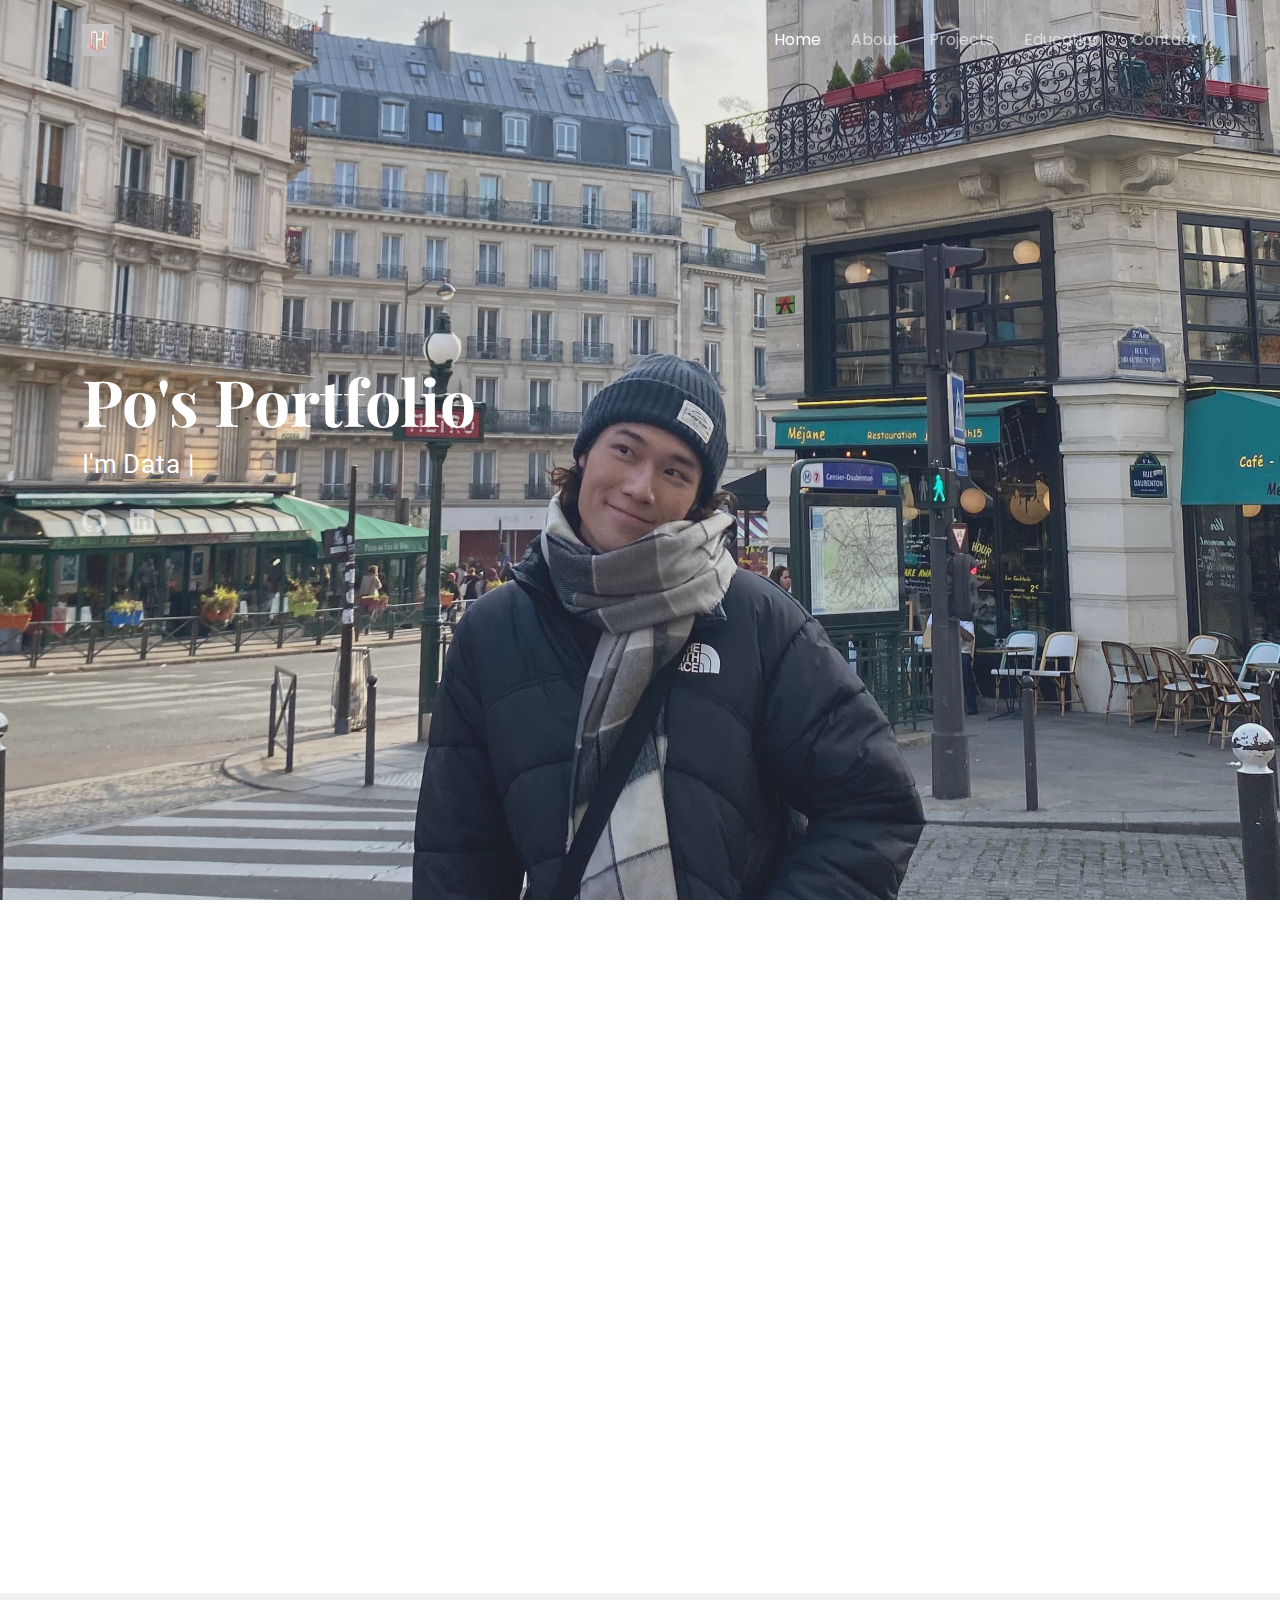
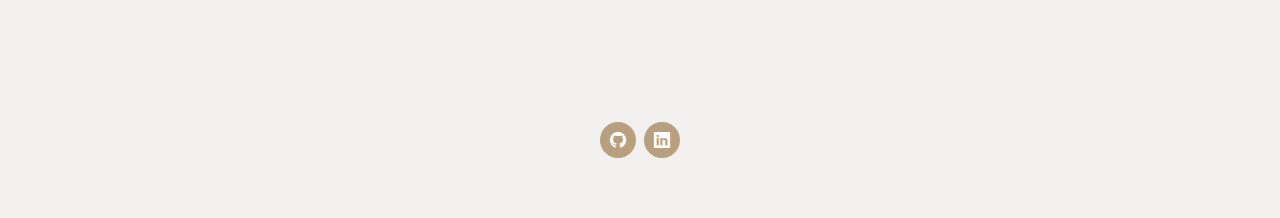
<file: index.html>
<!DOCTYPE html>
<html lang="en">

<head>
  <meta charset="utf-8">
  <meta content="width=device-width, initial-scale=1.0" name="viewport">
  <title>Po - Portfolio</title>
  <meta name="description" content="">
  <meta name="keywords" content="">

  <!-- Favicons -->
  <link href="assets/img/logo.jpeg" rel="icon">
  <link href="assets/img/logo.jpeg" rel="apple-touch-icon">

  <!-- Fonts -->
  <link href="https://fonts.googleapis.com" rel="preconnect">
  <link href="https://fonts.gstatic.com" rel="preconnect" crossorigin>
  <link
    href="https://fonts.googleapis.com/css2?family=Roboto:ital,wght@0,100;0,300;0,400;0,500;0,700;0,900;1,100;1,300;1,400;1,500;1,700;1,900&family=Poppins:ital,wght@0,100;0,200;0,300;0,400;0,500;0,600;0,700;0,800;0,900;1,100;1,200;1,300;1,400;1,500;1,600;1,700;1,800;1,900&family=Playfair+Display:ital,wght@0,400;0,500;0,600;0,700;0,800;0,900;1,400;1,500;1,600;1,700;1,800;1,900&display=swap"
    rel="stylesheet">

  <!-- Vendor CSS Files -->
  <link href="assets/vendor/bootstrap/css/bootstrap.min.css" rel="stylesheet">
  <link href="assets/vendor/bootstrap-icons/bootstrap-icons.css" rel="stylesheet">
  <link href="assets/vendor/aos/aos.css" rel="stylesheet">
  <link href="assets/vendor/swiper/swiper-bundle.min.css" rel="stylesheet">
  <link href="assets/vendor/glightbox/css/glightbox.min.css" rel="stylesheet">

  <!-- Main CSS File -->
  <link href="assets/css/main.css" rel="stylesheet">

  <!-- =======================================================
  * Template Name: Folio
  * Template URL: https://bootstrapmade.com/folio-bootstrap-portfolio-template/
  * Updated: Aug 08 2024 with Bootstrap v5.3.3
  * Author: BootstrapMade.com
  * License: https://bootstrapmade.com/license/
  ======================================================== -->
</head>

<body class="index-page">

  <header id="header" class="header d-flex align-items-center fixed-top">
    <div class="container-fluid container-xl position-relative d-flex align-items-center justify-content-between">

      <a href="index.html" class="logo d-flex align-items-center">
        <!-- Uncomment the line below if you also wish to use an image logo -->
        <!-- <img src="assets/img/logo.png" alt=""> -->
        <img src="assets/img/logo.jpeg" alt="Po's Portfolio">
      </a>

      <nav id="navmenu" class="navmenu">
        <ul>
          <li><a href="#hero" class="active">Home</a></li>
          <li><a href="#about">About</a></li>
          <li><a href="#portfolio">Projects</a></li>
          <li><a href="#education">Education</a></li>
          <li><a href="#contact">Contact</a></li>

          <!-- <li class="dropdown"><a href="#"><span>Languages</span> <i class="bi bi-chevron-down toggle-dropdown"></i></a>
            <ul>
              <li><a href="#">English</a></li>
              <li><a href="#">中文</a></li>
              <li><a href="#">Français</a></li>
            </ul>
          </li> -->
        </ul>
        <i class="mobile-nav-toggle d-xl-none bi bi-list"></i>
      </nav>

    </div>
  </header>

  <main class="main">

    <!-- Hero Section -->
    <section id="hero" class="hero section dark-background">

      <img src="assets/img/main.jpeg" alt="" data-aos="fade-in">

      <div class="container" data-aos="fade-up" data-aos-delay="100">
        <h2>Po's Portfolio<br></h2>
        <p>I'm <span class="typed"
            data-typed-items="Data Enthusiast, Python Coder, Coffee Lover, Gamer by Night, Weekend Photographer, Foodie Forever"></span>
        </p>
        <div class="social-links">
          <a href="https://github.com/CleeementChen" target="_blank" rel="noopener noreferrer"><i
              class="bi bi-github"></i></a>
          <a href="https://www.linkedin.com/in/po-kuang-chen-23625821a/" target="_blank" rel="noopener noreferrer"><i
              class="bi bi-linkedin"></i></a>
        </div>
      </div>

    </section><!-- /Hero Section -->

    <!-- About Section -->
    <section id="about" class="about section">

      <!-- Section Title -->
      <div class="container section-title" data-aos="fade-up">
        <h2>About</h2>

      </div><!-- End Section Title -->

      <div class="container" data-aos="fade-up" data-aos-delay="100">

        <div class="row gy-4 justify-content-between">
          <div class="col-lg-4 profile-img align-self-start">
            <img src="assets/img/about.jpeg" class="img-fluid" alt="">
          </div>
          <div class="col-lg-7 content">
            <h3>Study in France</h3>
            <p>Originally from Taipei, Taiwan, I have always been driven by curiosity and a passion for cultural
              exploration. My decision to study in France was more than just an academic pursuit—it was a challenge to
              step out of my comfort zone, embrace new perspectives, and grow both personally and professionally. Living
              in an international environment has sharpened my adaptability and communication skills, allowing me to
              connect with people from diverse backgrounds. Beyond academics, I delved into social media management,
              starting from scratch to build an audience while experimenting with marketing strategies, algorithms, and
              engagement techniques. These experiences have enriched my problem-solving mindset and creativity,
              qualities that I bring into every aspect of my work.</p>

            <h3>Passion with Expertise – My Professional Path</h3>
            <p>My dissertation revolves around enhancing machine learning
              models to predict sales trends, integrating analytical precision with strategic decision-making. I aspire
              to become a data scientist or data engineer, using technology to empower businesses with intelligent
              solutions while continuously refining my technical and interpersonal skills. My interests in languages,
              gaming, aesthetics, and investment studies not only fuel my creativity but also advance my ability to
              approach data with a fresh and innovative perspective.</p>
              
          </div>
        </div>

      </div>

    </section><!-- /About Section -->

    <section id="portfolio" class="portfolio section light-background">

      <!-- Section Title -->
      <div class="container section-title" data-aos="fade-up">
        <h2>Projects</h2>
      </div><!-- End Section Title -->

      <div class="container">

        <div class="isotope-layout" data-default-filter="*" data-layout="masonry" data-sort="original-order">

          <!-- <ul class="portfolio-filters isotope-filters" data-aos="fade-up" data-aos-delay="100">
            <li data-filter="*" class="filter-active">
                  All
            </li>
            <li data-filter=".filter-data">Data-Related</li>
            <li data-filter=".filter-web">Web Development</li>
          </ul> -->
          <!-- End Portfolio Filters -->

          <div class="row gy-4 isotope-container" data-aos="fade-up" data-aos-delay="200">

            <div class="col-lg-4 col-md-6 portfolio-item isotope-item filter-data">
              <a href="p1.html" title="More Details" class="details-link">
                <div class="portfolio-content h-100">
                  <h4>Master’s Dissertation – How to Enhancing Sales Forecasting with Time Series Analysis?
                  </h4>
                  <img src="assets/img/p1.jpeg" class="img-fluid" alt="">
                  <div class="portfolio-info">
                    <!-- <a href="assets/img/p1.png" title="Conducted time-series analysis for sales forecasting and product association analysis on e-commerce datasets; assisting business in predicting product sales trends to manage inventory" data-gallery="portfolio-gallery-app" class="glightbox preview-link"><i class="bi bi-zoom-in"></i></a>                  -->
                    <!-- <a href="#" title="More Details" class="details-link"><i class="bi bi-link-45deg"></i></a> -->
                  </div>
                </div>
              </a>
            </div><!-- End Portfolio Item -->

            <div class="col-lg-4 col-md-6 portfolio-item isotope-item filter-data">
              <a href="p2.html" title="More Details" class="details-link">
                <div class="portfolio-content h-100">
                  <h4>Collaborative AI Project – Can Machine Learning Predicting Stock Trends?</h4>
                  <img src="assets/img/p2.jpeg" class="img-fluid" alt="">
                  <div class="portfolio-info">
                    <!-- <a href="assets/img/p2.png" title="ting and product assosisting business in predicting product sales trends to manage inventory" data-gallery="portfolio-gallery-app" class="glightbox preview-link"><i class="bi bi-zoom-in"></i></a>                  -->
                    <!-- <a href="#" title="More Details" class="details-link"><i class="bi bi-link-45deg"></i></a> -->
                  </div>
                </div>
              </a>
            </div>

            <div class="col-lg-4 col-md-6 portfolio-item isotope-item filter-data">
              <a href="p3.html" title="More Details" class="details-link">
                <div class="portfolio-content h-100">
                  <h4>Sales Intelligence Unleashed: Power BI-Driven Business Insights
                  </h4>
                  <img src="assets/img/p3.jpeg" class="img-fluid" alt="">
                  <div class="portfolio-info">
                    <!-- <a href="assets/img/p1.png" title="Conducted time-series analysis for sales forecasting and product association analysis on e-commerce datasets; assisting business in predicting product sales trends to manage inventory" data-gallery="portfolio-gallery-app" class="glightbox preview-link"><i class="bi bi-zoom-in"></i></a>                  -->
                    <!-- <a href="#" title="More Details" class="details-link"><i class="bi bi-link-45deg"></i></a> -->
                  </div>
                </div>
              </a>
            </div>

            <div class="col-lg-4 col-md-6 portfolio-item isotope-item filter-web">
              <a href="p4.html" title="More Details" class="details-link">
                <div class="portfolio-content h-100">
                  <h4>SmartCare: Digital Transformation for Long-Term Healthcare</h4>
                  <img src="assets/img/fjcuh/img1.jpeg" class="img-fluid" alt="">
                  <div class="portfolio-info">
                    <!-- <a href="assets/img/inn.png" title="This is a course project for Inn Website design at Fu Jen Catholic University. The project included both front-end and back-end development" data-gallery="portfolio-gallery-app" class="glightbox preview-link"><i class="bi bi-zoom-in"></i></a>                  -->
                    <!-- <a href="#" title="More Details" class="details-link"><i class="bi bi-link-45deg"></i></a> -->
                  </div>
                </div>
              </a>
            </div>

            <div class="col-lg-4 col-md-6 portfolio-item isotope-item filter-web">
              <a href="p5.html" title="More Details" class="details-link">
                <div class="portfolio-content h-100">
                  <h4>Revolutionising Room Reservations: A Full-Stack Smart Booking System for School Inn</h4>
                  <img src="assets/img/inn/inn.jpeg" class="img-fluid" alt="">
                  <div class="portfolio-info">
                    <!-- <a href="assets/img/inn.png" title="This is a course project for Inn Website design at Fu Jen Catholic University. The project included both front-end and back-end development" data-gallery="portfolio-gallery-app" class="glightbox preview-link"><i class="bi bi-zoom-in"></i></a>                  -->
                    <!-- <a href="#" title="More Details" class="details-link"><i class="bi bi-link-45deg"></i></a> -->
                  </div>
                </div>
              </a>
            </div>

          </div><!-- End Portfolio Container -->

        </div>

      </div>

    </section><!-- /Portfolio Section -->

    <section id="education" class="contact section">

      <!-- Section Title -->
      <div class="container section-title" data-aos="fade-up">
        <h2>Education</h2>
      </div><!-- End Section Title -->

      <!-- Education Background -->

      <!-- CSS for Education -->
      <style>
        /* Container styles */
        .edu-container {
          max-width: 800px;
          margin: 0 auto;
          padding: 20px;
        }

        /* Each education entry styles */
        .education-entry {
          display: flex;
          /* Enable horizontal layout */
          align-items: center;
          /* Vertically center items */
          margin-bottom: 20px;
          gap: 20px;
          /* Space between logo and details */
        }

        /* Logo styles */
        .education-logo img {
          width: 80px;
          /* Set logo width */
          height: auto;
          /* Maintain aspect ratio */
          object-fit: contain;
          /* Ensure logo is contained */
          border-radius: 8px;
          /* Optional: Rounded corners */
        }

        /* Details styles */
        .education-details {
          flex: 1;
          /* Allow details to take up remaining space */
        }

        .education-details h4 {
          font-size: 1.2rem;
          color: #333;
          margin: 0 0 10px;
        }

        .education-details p {
          margin: 5px 0;
          color: #666;
        }

        .education-details .date {
          font-size: 0.9rem;
          color: #999;
        }

        .education-entry {
          justify-content: center;
          /* Center horizontally */
        }

        @media (max-width: 768px) {
          .education-entry {
            flex-direction: column;
            /* Stack items vertically */
            text-align: center;
          }

          .education-logo img {
            margin-bottom: 10px;
          }
        }
      </style>

      <center>
        <div class="edu-container" data-aos="fade-up" data-aos-delay="100">

          <!-- Education Entry 1 -->
          <div class="education-entry">
            <div class="education-logo">
              <img src="assets/img/school/s1.jpeg" alt="">
            </div>
            <div class="education-details">
              <h4>Montpellier Business School, Montpellier, France</h4>
              <p>Master of Big Data & Artificial Intelligence for Business</p>
              <p><span class="date">September 2023 – Present</span></p>
            </div>
          </div>

          <!-- Education Entry 2 -->
          <div class="education-entry">
            <div class="education-logo">
              <img src="assets/img/school/s2.jpeg" alt="">
            </div>
            <div class="education-details">
              <h4>Fu Jen Catholic University, New Taipei City, Taiwan</h4>
              <p>Bachelor of Information Management</p>
              <p><span class="date">September 2020 – June 2023</span></p>
            </div>
          </div>

        </div>
      </center>
      <!-- End Education Background -->
    </section>

    <!-- Contact Section -->
    <section id="contact" class="contact section light-background">

      <!-- Section Title -->
      <div class="container section-title" data-aos="fade-up">
        <h2>Contact</h2>
      </div><!-- End Section Title -->

      <div class="container" data-aos="fade-up" data-aos-delay="100">

        <div class="info-wrap" data-aos="fade-up" data-aos-delay="200">
          <div class="row gy-5">

            <div class="col-lg-4">
              <div class="info-item d-flex align-items-center">
                <i class="bi bi-geo-alt flex-shrink-0"></i>
                <div>
                  <h3>Address</h3>
                  <p>Taipei, Taiwan(R.O.C)</p>
                </div>
              </div>
            </div><!-- End Info Item -->

            <div class="col-lg-4">
              <div class="info-item d-flex align-items-center">
                <i class="bi bi-telephone flex-shrink-0"></i>
                <div>
                  <h3>Call<br></h3>
                  <p>+886 983388368</p>
                </div>
              </div>
            </div><!-- End Info Item -->

            <div class="col-lg-4">
              <div class="info-item d-flex align-items-center">
                <i class="bi bi-envelope flex-shrink-0"></i>
                <div>
                  <h3>Email</h3>
                  <p>pokuang.chen0507@gmail.com</p>
                </div>
              </div>
            </div><!-- End Info Item -->

          </div>
        </div>

      </div>

    </section><!-- /Contact Section -->

  </main>

  <footer id="footer" class="footer light-background">
    <div class="container">
      <div class="social-links d-flex justify-content-center">
        <a href="https://github.com/CleeementChen" target="_blank" rel="noopener noreferrer"><i
            class="bi bi-github"></i></a>
        <a href="https://www.linkedin.com/in/po-kuang-chen-23625821a/" target="_blank" rel="noopener noreferrer"><i
            class="bi bi-linkedin"></i></a>
      </div>

    </div>
  </footer>

  <!-- Scroll Top -->
  <a href="#" id="scroll-top" class="scroll-top d-flex align-items-center justify-content-center"><i
      class="bi bi-arrow-up-short"></i></a>

  <!-- Preloader -->
  <div id="preloader"></div>

  <!-- Vendor JS Files -->
  <script src="assets/vendor/bootstrap/js/bootstrap.bundle.min.js"></script>
  <script src="assets/vendor/php-email-form/validate.js"></script>
  <script src="assets/vendor/aos/aos.js"></script>
  <script src="assets/vendor/typed.js/typed.umd.js"></script>
  <script src="assets/vendor/swiper/swiper-bundle.min.js"></script>
  <script src="assets/vendor/glightbox/js/glightbox.min.js"></script>
  <script src="assets/vendor/imagesloaded/imagesloaded.pkgd.min.js"></script>
  <script src="assets/vendor/isotope-layout/isotope.pkgd.min.js"></script>

  <!-- Main JS File -->
  <script src="assets/js/main.js"></script>

</body>

</html>
</file>
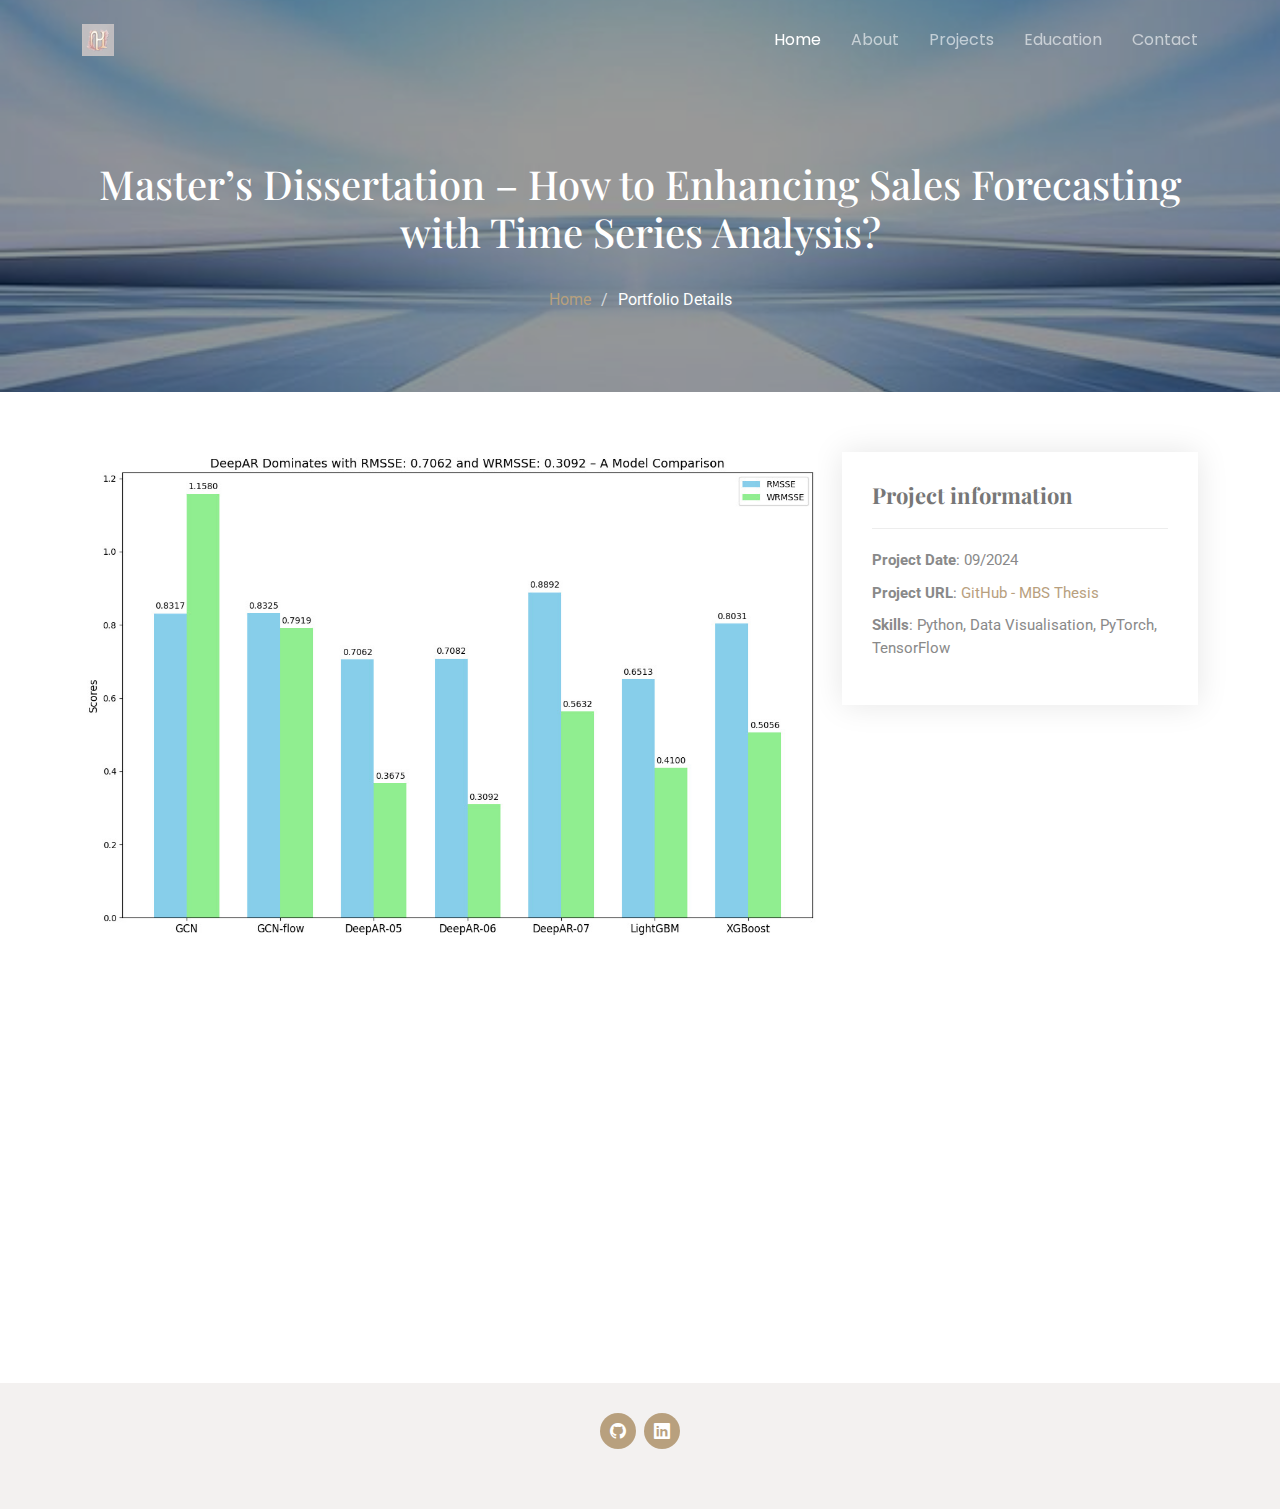
<file: p1.html>
<!DOCTYPE html>
<html lang="en">

<head>
  <meta charset="utf-8">
  <meta content="width=device-width, initial-scale=1.0" name="viewport">
  <title>Po - Portfolio</title>
  <meta name="description" content="">
  <meta name="keywords" content="">

  <!-- Favicons -->
  <link href="assets/img/logo.jpeg" rel="icon">
  <link href="assets/img/logo.jpeg" rel="apple-touch-icon">

  <!-- Fonts -->
  <link href="https://fonts.googleapis.com" rel="preconnect">
  <link href="https://fonts.gstatic.com" rel="preconnect" crossorigin>
  <link
    href="https://fonts.googleapis.com/css2?family=Roboto:ital,wght@0,100;0,300;0,400;0,500;0,700;0,900;1,100;1,300;1,400;1,500;1,700;1,900&family=Poppins:ital,wght@0,100;0,200;0,300;0,400;0,500;0,600;0,700;0,800;0,900;1,100;1,200;1,300;1,400;1,500;1,600;1,700;1,800;1,900&family=Playfair+Display:ital,wght@0,400;0,500;0,600;0,700;0,800;0,900;1,400;1,500;1,600;1,700;1,800;1,900&display=swap"
    rel="stylesheet">

  <!-- Vendor CSS Files -->
  <link href="assets/vendor/bootstrap/css/bootstrap.min.css" rel="stylesheet">
  <link href="assets/vendor/bootstrap-icons/bootstrap-icons.css" rel="stylesheet">
  <link href="assets/vendor/aos/aos.css" rel="stylesheet">
  <link href="assets/vendor/swiper/swiper-bundle.min.css" rel="stylesheet">
  <link href="assets/vendor/glightbox/css/glightbox.min.css" rel="stylesheet">

  <!-- Main CSS File -->
  <link href="assets/css/main.css" rel="stylesheet">

  <!-- =======================================================
  * Template Name: Folio
  * Template URL: https://bootstrapmade.com/folio-bootstrap-portfolio-template/
  * Updated: Aug 08 2024 with Bootstrap v5.3.3
  * Author: BootstrapMade.com
  * License: https://bootstrapmade.com/license/
  ======================================================== -->
</head>

<body class="portfolio-details-page">

  <header id="header" class="header d-flex align-items-center fixed-top">
    <div class="container-fluid container-xl position-relative d-flex align-items-center justify-content-between">

      <a href="index.html" class="logo d-flex align-items-center">
        <!-- Uncomment the line below if you also wish to use an image logo -->
        <!-- <img src="assets/img/logo.png" alt=""> -->
        <img src="assets/img/logo.jpeg" alt="Po's Portfolio">
      </a>

      <nav id="navmenu" class="navmenu">

        <ul>
          <li><a href="#hero" class="active">Home</a></li>
          <li><a href="#about">About</a></li>
          <li><a href="#portfolio">Projects</a></li>
          <li><a href="#education">Education</a></li>
          <li><a href="#contact">Contact</a></li>
          <!--
          <li class="dropdown"><a href="#"><span>Languages</span> <i class="bi bi-chevron-down toggle-dropdown"></i></a>
            <ul>
              <li><a href="#">English</a></li>
              <li><a href="#">中文</a></li>
              <li><a href="#">Français</a></li>
            </ul>
          </li> 
        -->
        </ul>
        <i class="mobile-nav-toggle d-xl-none bi bi-list"></i>
      </nav>

    </div>
  </header>
  <style>
    .new-page-title {
      color: #fff;
      /* 讓文字為白色，增加對比 */
      background: url('assets/img/project_background.jpeg') no-repeat center center;
      background-size: cover;
      position: relative;
      padding: 160px 0 80px 0;
      text-align: center;
    }

    .new-page-title::before {
      content: "";
      background: rgba(0, 0, 0, 0.4);
      /* 半透明遮罩，確保文字清楚 */
      position: absolute;
      inset: 0;
    }

    .new-page-title h1,
    .new-page-title .breadcrumbs {
      position: relative;
      z-index: 2;
    }

    .new-page-title .breadcrumbs ol {
      display: flex;
      flex-wrap: wrap;
      list-style: none;
      justify-content: center;
      padding: 0;
      margin: 0;
      font-size: 16px;
      font-weight: 400;
    }

    .new-page-title .breadcrumbs ol li+li {
      padding-left: 10px;
    }

    .new-page-title .breadcrumbs ol li+li::before {
      content: "/";
      display: inline-block;
      padding-right: 10px;
      color: rgba(255, 255, 255, 0.7);
    }
  </style>
  <main class="main">

    <!-- Page Title -->
    <div class="new-page-title dark-background">
      <div class="container position-relative">
        <h1>Master’s Dissertation – How to Enhancing Sales Forecasting with Time Series Analysis?
        </h1>
        <!-- <p>Esse dolorum voluptatum ullam est sint nemo et est ipsa porro placeat quibusdam quia assumenda numquam
          molestias.</p> -->
        <br>
        <nav class="breadcrumbs">
          <ol>
            <li><a href="index.html">Home</a></li>
            <li class="current">Portfolio Details</li>
          </ol>
        </nav>
      </div>
    </div><!-- End Page Title -->

    <!-- Portfolio Details Section -->
    <section id="portfolio-details" class="portfolio-details section">

      <div class="container" data-aos="fade-up" data-aos-delay="100">

        <div class="row gy-4">

          <div class="col-lg-8">
            <div class="portfolio-details-slider swiper init-swiper">

              <script type="application/json" class="swiper-config">
                {
                  "loop": true,
                  "speed": 600,
                  "autoplay": {
                    "delay": 5000
                  },
                  "slidesPerView": "auto",
                  "pagination": {
                    "el": ".swiper-pagination",
                    "type": "bullets",
                    "clickable": true
                  }
                }
              </script>

              <div class="swiper-wrapper align-items-center">

                <div class="swiper-slide">
                  <img src="assets/img/p1.jpeg" alt="">
                </div>

              </div>
              <div class="swiper-pagination"></div>
            </div>
          </div>

          <div class="col-lg-4">
            <div class="portfolio-info" data-aos="fade-up" data-aos-delay="200">
              <h3>Project information</h3>
              <ul>
                <li><strong>Project Date</strong>: 09/2024</li>
                <li><strong>Project URL</strong>: <a href="https://github.com/CleeementChen/MBS-Thesis"
                    target="_blank">GitHub - MBS Thesis</a></li>
                <li><strong>Skills</strong>: Python, Data Visualisation, PyTorch, TensorFlow</li>
              </ul>
            </div>
          </div>
          <div class="portfolio-description" data-aos="fade-up" data-aos-delay="300">
            <p style="color: #3c3c3c;">
              In my research, I took several powerful machine learning models for a spin, with one goal in mind:
              making time series forecasting more accurate—especially for sales data that’s impacted by <strong>complex
                time
                dependencies</strong> and <strong>seasonal fluctuations</strong>. I tested <strong>DeepAR</strong>,
              <strong>Graph Convolutional Networks (GCN)</strong>, <strong>XGBoost</strong>, <strong>LightGBM</strong>,
              and <strong>Pooling Regression</strong> to see which model could really crack the code on sales trends.
              <br><br>
              The results were pretty surprising! <strong>DeepAR</strong> not only excelled at capturing long-term
              dependencies and
              seasonal changes, but its <strong>LSTM network</strong> took the forecast accuracy to the next level,
              leaving the
              <strong>Weighted Root Mean Squared Scaled Error (WRMSSE)</strong> in the dust! On the flip side, although
              <strong>GCN</strong> showed
              great promise in modelling the <strong>nonlinear relationships</strong> in <strong>graph-structured
                data</strong>, its performance was
              less than stellar due to <strong>dataset-specific limitations</strong> and the <strong>heavy computational
                load</strong>.
              <br><br>
              My research really drove home the point that choosing the right model isn’t a decision to be taken
              lightly! It’s not just about the data—
              it’s also about considering the <strong>computational resources</strong> you’ve got at hand. It’s a bit
              like cooking: with the right
              <strong>ingredients</strong> and <strong>tools</strong>, you can make a dish that’s truly exceptional. By
              carefully selecting the models,
              or even combining a few, you can <strong>boost the accuracy</strong> of time series forecasting and make
              sales predictions
              more reliable than ever.
            </p>
          </div>

        </div>

      </div>

    </section><!-- /Portfolio Details Section -->

  </main>

  <footer id="footer" class="footer light-background">
    <div class="container">
      <div class="social-links d-flex justify-content-center">
        <a href="https://github.com/CleeementChen" target="_blank" rel="noopener noreferrer"><i
            class="bi bi-github"></i></a>
        <a href="https://www.linkedin.com/in/po-kuang-chen-23625821a/" target="_blank" rel="noopener noreferrer"><i
            class="bi bi-linkedin"></i></a>
      </div>

    </div>
  </footer>

  <!-- Scroll Top -->
  <a href="#" id="scroll-top" class="scroll-top d-flex align-items-center justify-content-center"><i
      class="bi bi-arrow-up-short"></i></a>

  <!-- Preloader -->
  <div id="preloader"></div>

  <!-- Vendor JS Files -->
  <script src="assets/vendor/bootstrap/js/bootstrap.bundle.min.js"></script>
  <script src="assets/vendor/php-email-form/validate.js"></script>
  <script src="assets/vendor/aos/aos.js"></script>
  <script src="assets/vendor/typed.js/typed.umd.js"></script>
  <script src="assets/vendor/swiper/swiper-bundle.min.js"></script>
  <script src="assets/vendor/glightbox/js/glightbox.min.js"></script>
  <script src="assets/vendor/imagesloaded/imagesloaded.pkgd.min.js"></script>
  <script src="assets/vendor/isotope-layout/isotope.pkgd.min.js"></script>

  <!-- Main JS File -->
  <script src="assets/js/main.js"></script>

</body>

</html>
</file>
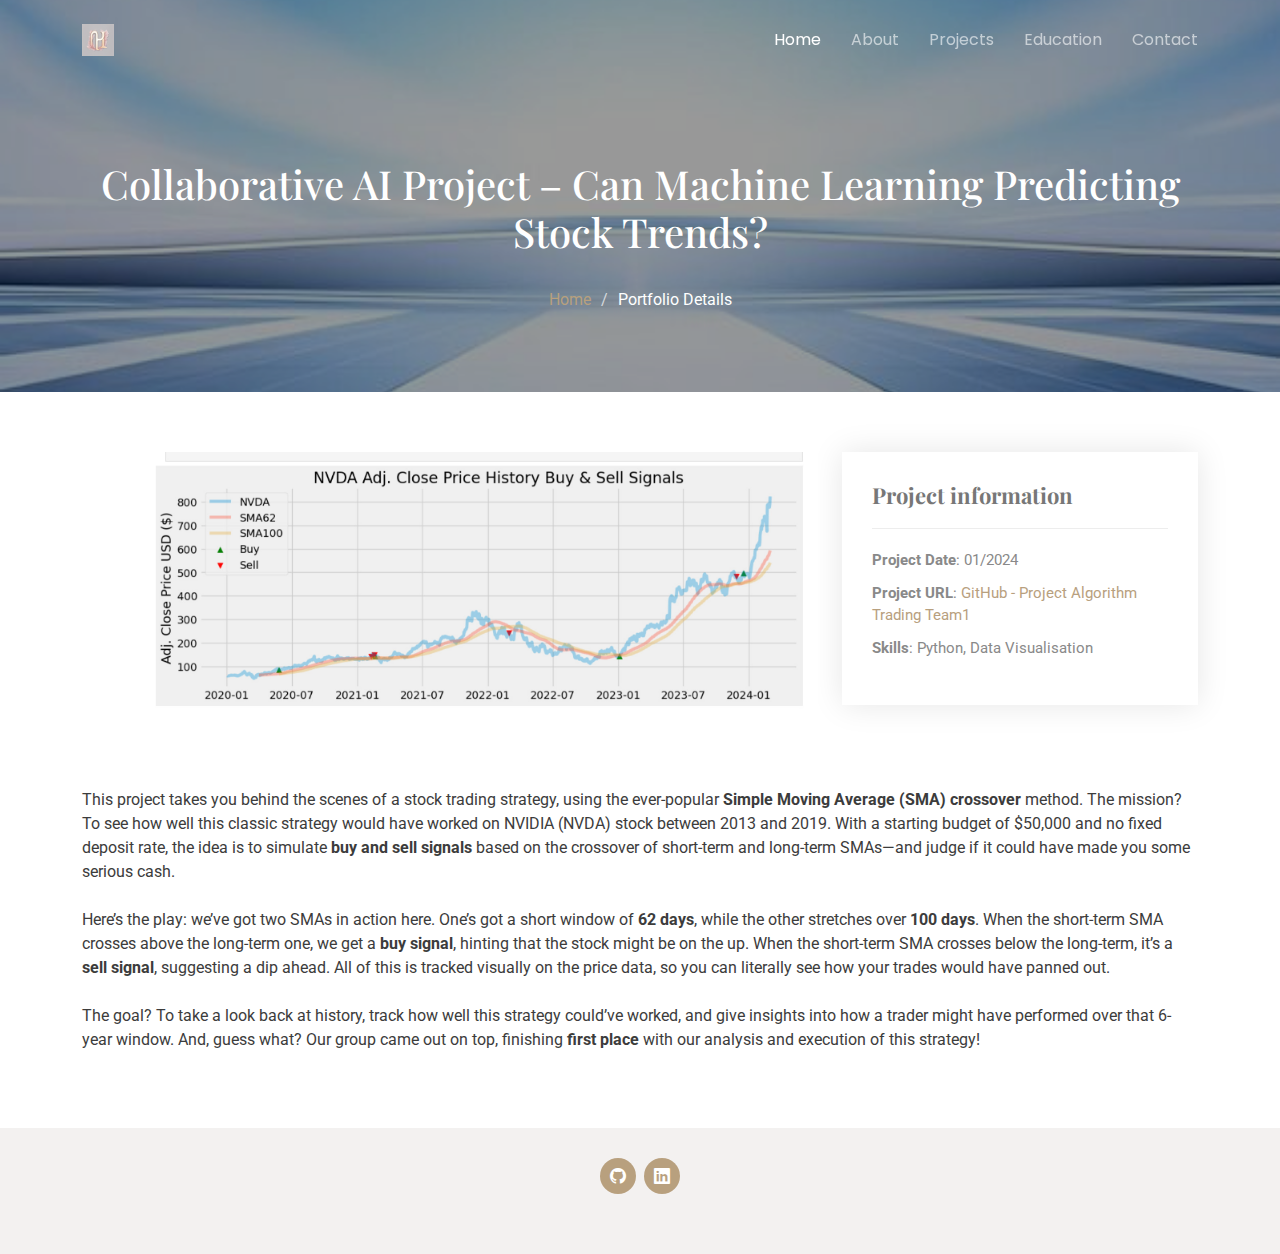
<file: p2.html>
<!DOCTYPE html>
<html lang="en">

<head>
  <meta charset="utf-8">
  <meta content="width=device-width, initial-scale=1.0" name="viewport">
  <title>Po - Portfolio</title>
  <meta name="description" content="">
  <meta name="keywords" content="">

  <!-- Favicons -->
  <link href="assets/img/logo.jpeg" rel="icon">
  <link href="assets/img/logo.jpeg" rel="apple-touch-icon">

  <!-- Fonts -->
  <link href="https://fonts.googleapis.com" rel="preconnect">
  <link href="https://fonts.gstatic.com" rel="preconnect" crossorigin>
  <link
    href="https://fonts.googleapis.com/css2?family=Roboto:ital,wght@0,100;0,300;0,400;0,500;0,700;0,900;1,100;1,300;1,400;1,500;1,700;1,900&family=Poppins:ital,wght@0,100;0,200;0,300;0,400;0,500;0,600;0,700;0,800;0,900;1,100;1,200;1,300;1,400;1,500;1,600;1,700;1,800;1,900&family=Playfair+Display:ital,wght@0,400;0,500;0,600;0,700;0,800;0,900;1,400;1,500;1,600;1,700;1,800;1,900&display=swap"
    rel="stylesheet">

  <!-- Vendor CSS Files -->
  <link href="assets/vendor/bootstrap/css/bootstrap.min.css" rel="stylesheet">
  <link href="assets/vendor/bootstrap-icons/bootstrap-icons.css" rel="stylesheet">
  <link href="assets/vendor/aos/aos.css" rel="stylesheet">
  <link href="assets/vendor/swiper/swiper-bundle.min.css" rel="stylesheet">
  <link href="assets/vendor/glightbox/css/glightbox.min.css" rel="stylesheet">

  <!-- Main CSS File -->
  <link href="assets/css/main.css" rel="stylesheet">

  <!-- =======================================================
  * Template Name: Folio
  * Template URL: https://bootstrapmade.com/folio-bootstrap-portfolio-template/
  * Updated: Aug 08 2024 with Bootstrap v5.3.3
  * Author: BootstrapMade.com
  * License: https://bootstrapmade.com/license/
  ======================================================== -->
</head>

<body class="portfolio-details-page">

  <header id="header" class="header d-flex align-items-center fixed-top">
    <div class="container-fluid container-xl position-relative d-flex align-items-center justify-content-between">

      <a href="index.html" class="logo d-flex align-items-center">
        <!-- Uncomment the line below if you also wish to use an image logo -->
        <!-- <img src="assets/img/logo.png" alt=""> -->
        <img src="assets/img/logo.jpeg" alt="Po's Portfolio">
      </a>

      <nav id="navmenu" class="navmenu">

        <ul>
          <li><a href="#hero" class="active">Home</a></li>
          <li><a href="#about">About</a></li>
          <li><a href="#portfolio">Projects</a></li>
          <li><a href="#education">Education</a></li>
          <li><a href="#contact">Contact</a></li>
          <!--
          <li class="dropdown"><a href="#"><span>Languages</span> <i class="bi bi-chevron-down toggle-dropdown"></i></a>
            <ul>
              <li><a href="#">English</a></li>
              <li><a href="#">中文</a></li>
              <li><a href="#">Français</a></li>
            </ul>
          </li> 
        -->
        </ul>
        <i class="mobile-nav-toggle d-xl-none bi bi-list"></i>
      </nav>

    </div>
  </header>

  <main class="main">
    <style>
      .new-page-title {
        color: #fff;
        /* 讓文字為白色，增加對比 */
        background: url('assets/img/project_background.jpeg') no-repeat center center;
        background-size: cover;
        position: relative;
        padding: 160px 0 80px 0;
        text-align: center;
      }
  
      .new-page-title::before {
        content: "";
        background: rgba(0, 0, 0, 0.4);
        /* 半透明遮罩，確保文字清楚 */
        position: absolute;
        inset: 0;
      }
  
      .new-page-title h1,
      .new-page-title .breadcrumbs {
        position: relative;
        z-index: 2;
      }
  
      .new-page-title .breadcrumbs ol {
        display: flex;
        flex-wrap: wrap;
        list-style: none;
        justify-content: center;
        padding: 0;
        margin: 0;
        font-size: 16px;
        font-weight: 400;
      }
  
      .new-page-title .breadcrumbs ol li+li {
        padding-left: 10px;
      }
  
      .new-page-title .breadcrumbs ol li+li::before {
        content: "/";
        display: inline-block;
        padding-right: 10px;
        color: rgba(255, 255, 255, 0.7);
      }
    </style>
    <!-- Page Title -->
    <div class="new-page-title dark-background">
      <div class="container position-relative">
        <h1>Collaborative AI Project – Can Machine Learning Predicting Stock Trends?
        </h1>
        <!-- <p>Esse dolorum voluptatum ullam est sint nemo et est ipsa porro placeat quibusdam quia assumenda numquam
          molestias.</p> -->
        <br>
        <nav class="breadcrumbs">
          <ol>
            <li><a href="index.html">Home</a></li>
            <li class="current">Portfolio Details</li>
          </ol>
        </nav>
      </div>
    </div><!-- End Page Title -->

    <!-- Portfolio Details Section -->
    <section id="portfolio-details" class="portfolio-details section">

      <div class="container" data-aos="fade-up" data-aos-delay="100">

        <div class="row gy-4">

          <div class="col-lg-8">
            <div class="portfolio-details-slider swiper init-swiper">

              <script type="application/json" class="swiper-config">
                {
                  "loop": true,
                  "speed": 600,
                  "autoplay": {
                    "delay": 5000
                  },
                  "slidesPerView": "auto",
                  "pagination": {
                    "el": ".swiper-pagination",
                    "type": "bullets",
                    "clickable": true
                  }
                }
              </script>

              <div class="swiper-wrapper align-items-center">

                <div class="swiper-slide">
                  <img src="assets/img/p2.jpeg" alt="">
                </div>

              </div>
              <div class="swiper-pagination"></div>
            </div>
          </div>

          <div class="col-lg-4">
            <div class="portfolio-info" data-aos="fade-up" data-aos-delay="200">
              <h3>Project information</h3>
              <ul>
                <li><strong>Project Date</strong>: 01/2024</li>
                <li><strong>Project URL</strong>: <a href="https://github.com/CleeementChen/Project_Algorithm_Trading_Team1" target="_blank">GitHub - Project Algorithm Trading Team1</a></li>
                <li><strong>Skills</strong>: Python, Data Visualisation</li>
              </ul>
            </div>
          </div>
          <div class="portfolio-description" data-aos="fade-up" data-aos-delay="300">
            <p style="color: #3c3c3c;">
              This project takes you behind the scenes of a stock trading strategy, using the ever-popular 
              <strong>Simple Moving Average (SMA) crossover</strong> method. The mission? To see how well this classic 
              strategy would have worked on NVIDIA (NVDA) stock between 2013 and 2019. With a starting budget of $50,000 
              and no fixed deposit rate, the idea is to simulate <strong>buy and sell signals</strong> based on the crossover 
              of short-term and long-term SMAs—and judge if it could have made you some serious cash.
            <br><br>
              Here’s the play: we’ve got two SMAs in action here. One’s got a short window of <strong>62 days</strong>, 
              while the other stretches over <strong>100 days</strong>. When the short-term SMA crosses above the long-term 
              one, we get a <strong>buy signal</strong>, hinting that the stock might be on the up. When the short-term SMA 
              crosses below the long-term, it’s a <strong>sell signal</strong>, suggesting a dip ahead. All of this is tracked 
              visually on the price data, so you can literally see how your trades would have panned out.
            <br><br>
              The goal? To take a look back at history, track how well this strategy could’ve worked, and give insights into 
              how a trader might have performed over that 6-year window. And, guess what? Our group came out on top, finishing 
              <strong>first place</strong> with our analysis and execution of this strategy!
            </p>
            
          </div>

        </div>

      </div>

    </section><!-- /Portfolio Details Section -->

  </main>

  <footer id="footer" class="footer light-background">
    <div class="container">
      <div class="social-links d-flex justify-content-center">
        <a href="https://github.com/CleeementChen" target="_blank" rel="noopener noreferrer"><i
            class="bi bi-github"></i></a>
        <a href="https://www.linkedin.com/in/po-kuang-chen-23625821a/" target="_blank" rel="noopener noreferrer"><i
            class="bi bi-linkedin"></i></a>
      </div>

    </div>
  </footer>

  <!-- Scroll Top -->
  <a href="#" id="scroll-top" class="scroll-top d-flex align-items-center justify-content-center"><i
      class="bi bi-arrow-up-short"></i></a>

  <!-- Preloader -->
  <div id="preloader"></div>

  <!-- Vendor JS Files -->
  <script src="assets/vendor/bootstrap/js/bootstrap.bundle.min.js"></script>
  <script src="assets/vendor/php-email-form/validate.js"></script>
  <script src="assets/vendor/aos/aos.js"></script>
  <script src="assets/vendor/typed.js/typed.umd.js"></script>
  <script src="assets/vendor/swiper/swiper-bundle.min.js"></script>
  <script src="assets/vendor/glightbox/js/glightbox.min.js"></script>
  <script src="assets/vendor/imagesloaded/imagesloaded.pkgd.min.js"></script>
  <script src="assets/vendor/isotope-layout/isotope.pkgd.min.js"></script>

  <!-- Main JS File -->
  <script src="assets/js/main.js"></script>

</body>

</html>
</file>
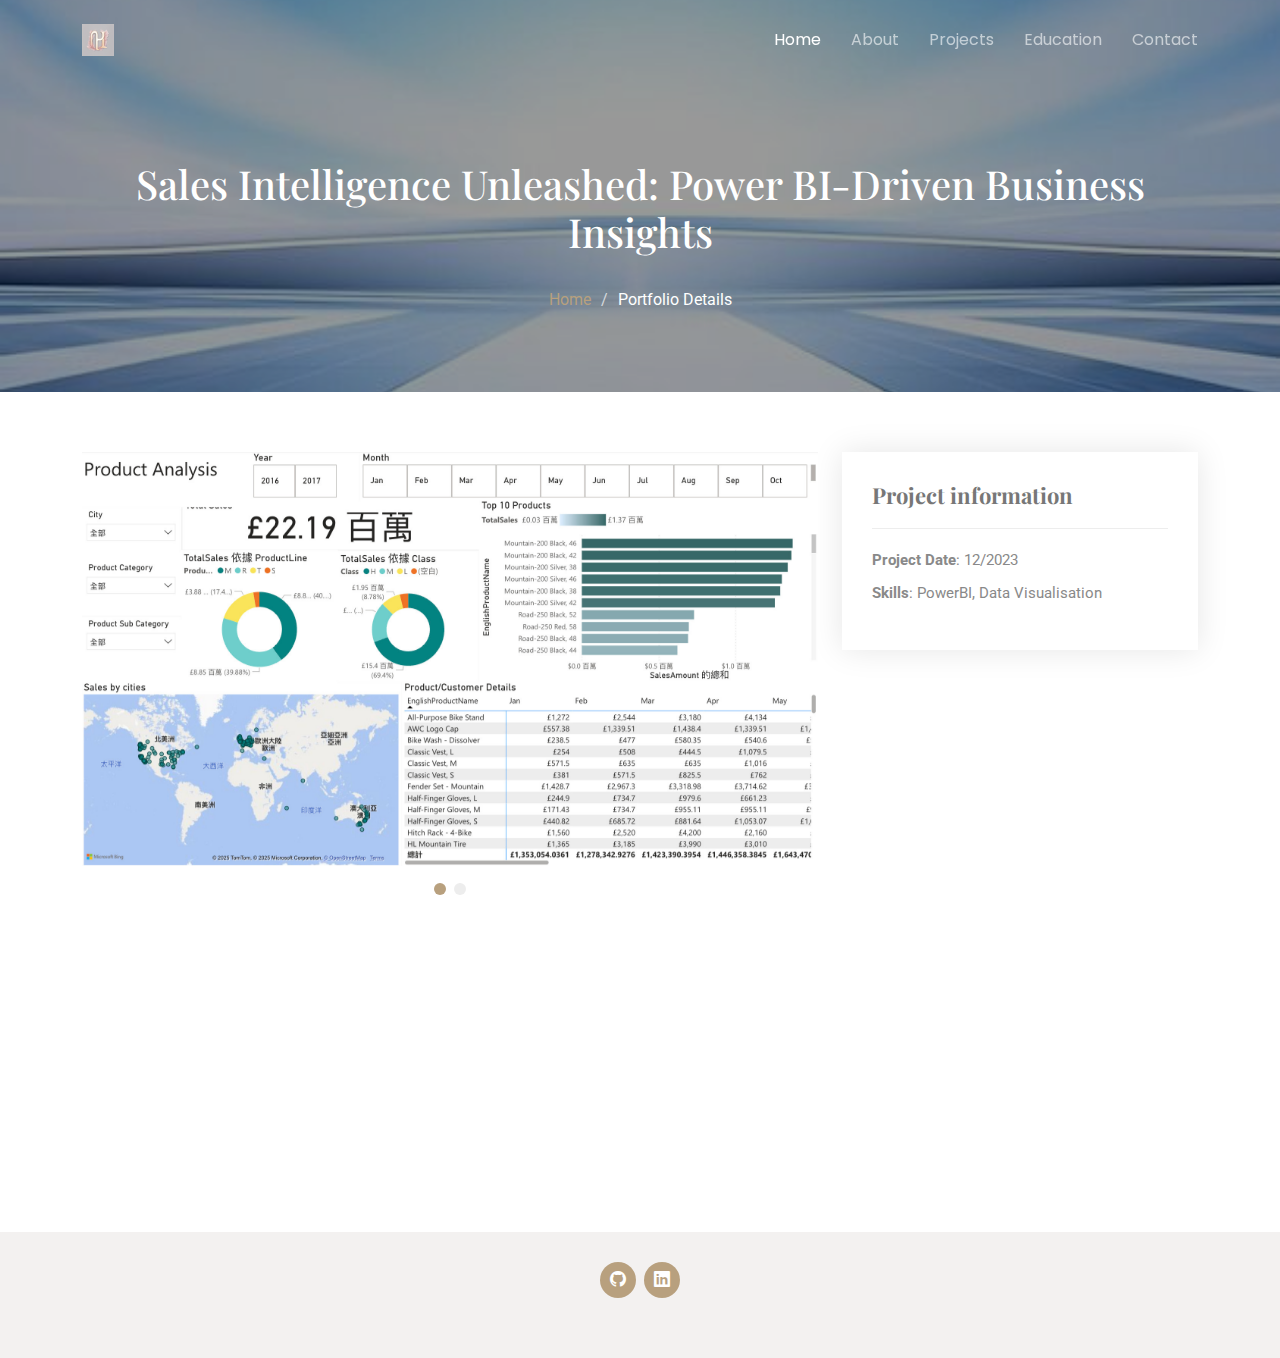
<file: p3.html>
<!DOCTYPE html>
<html lang="en">

<head>
  <meta charset="utf-8">
  <meta content="width=device-width, initial-scale=1.0" name="viewport">
  <title>Po - Portfolio</title>
  <meta name="description" content="">
  <meta name="keywords" content="">

  <!-- Favicons -->
  <link href="assets/img/logo.jpeg" rel="icon">
  <link href="assets/img/logo.jpeg" rel="apple-touch-icon">

  <!-- Fonts -->
  <link href="https://fonts.googleapis.com" rel="preconnect">
  <link href="https://fonts.gstatic.com" rel="preconnect" crossorigin>
  <link
    href="https://fonts.googleapis.com/css2?family=Roboto:ital,wght@0,100;0,300;0,400;0,500;0,700;0,900;1,100;1,300;1,400;1,500;1,700;1,900&family=Poppins:ital,wght@0,100;0,200;0,300;0,400;0,500;0,600;0,700;0,800;0,900;1,100;1,200;1,300;1,400;1,500;1,600;1,700;1,800;1,900&family=Playfair+Display:ital,wght@0,400;0,500;0,600;0,700;0,800;0,900;1,400;1,500;1,600;1,700;1,800;1,900&display=swap"
    rel="stylesheet">

  <!-- Vendor CSS Files -->
  <link href="assets/vendor/bootstrap/css/bootstrap.min.css" rel="stylesheet">
  <link href="assets/vendor/bootstrap-icons/bootstrap-icons.css" rel="stylesheet">
  <link href="assets/vendor/aos/aos.css" rel="stylesheet">
  <link href="assets/vendor/swiper/swiper-bundle.min.css" rel="stylesheet">
  <link href="assets/vendor/glightbox/css/glightbox.min.css" rel="stylesheet">

  <!-- Main CSS File -->
  <link href="assets/css/main.css" rel="stylesheet">

  <!-- =======================================================
  * Template Name: Folio
  * Template URL: https://bootstrapmade.com/folio-bootstrap-portfolio-template/
  * Updated: Aug 08 2024 with Bootstrap v5.3.3
  * Author: BootstrapMade.com
  * License: https://bootstrapmade.com/license/
  ======================================================== -->
</head>

<body class="portfolio-details-page">

  <header id="header" class="header d-flex align-items-center fixed-top">
    <div class="container-fluid container-xl position-relative d-flex align-items-center justify-content-between">

      <a href="index.html" class="logo d-flex align-items-center">
        <!-- Uncomment the line below if you also wish to use an image logo -->
        <!-- <img src="assets/img/logo.png" alt=""> -->
        <img src="assets/img/logo.jpeg" alt="Po's Portfolio">
      </a>

      <nav id="navmenu" class="navmenu">

        <ul>
          <li><a href="#hero" class="active">Home</a></li>
          <li><a href="#about">About</a></li>
          <li><a href="#portfolio">Projects</a></li>
          <li><a href="#education">Education</a></li>
          <li><a href="#contact">Contact</a></li>
          <!--
          <li class="dropdown"><a href="#"><span>Languages</span> <i class="bi bi-chevron-down toggle-dropdown"></i></a>
            <ul>
              <li><a href="#">English</a></li>
              <li><a href="#">中文</a></li>
              <li><a href="#">Français</a></li>
            </ul>
          </li> 
        -->
        </ul>
        <i class="mobile-nav-toggle d-xl-none bi bi-list"></i>
      </nav>

    </div>
  </header>
  <style>
    .new-page-title {
      color: #fff;
      /* 讓文字為白色，增加對比 */
      background: url('assets/img/project_background.jpeg') no-repeat center center;
      background-size: cover;
      position: relative;
      padding: 160px 0 80px 0;
      text-align: center;
    }

    .new-page-title::before {
      content: "";
      background: rgba(0, 0, 0, 0.4);
      /* 半透明遮罩，確保文字清楚 */
      position: absolute;
      inset: 0;
    }

    .new-page-title h1,
    .new-page-title .breadcrumbs {
      position: relative;
      z-index: 2;
    }

    .new-page-title .breadcrumbs ol {
      display: flex;
      flex-wrap: wrap;
      list-style: none;
      justify-content: center;
      padding: 0;
      margin: 0;
      font-size: 16px;
      font-weight: 400;
    }

    .new-page-title .breadcrumbs ol li+li {
      padding-left: 10px;
    }

    .new-page-title .breadcrumbs ol li+li::before {
      content: "/";
      display: inline-block;
      padding-right: 10px;
      color: rgba(255, 255, 255, 0.7);
    }
  </style>
  <main class="main">

    <!-- Page Title -->
    <div class="new-page-title dark-background">
      <div class="container position-relative">
        <h1>
          Sales Intelligence Unleashed: Power BI-Driven Business Insights </h1>
        <!-- <p>Esse dolorum voluptatum ullam est sint nemo et est ipsa porro placeat quibusdam quia assumenda numquam
          molestias.</p> -->
        <br>
        <nav class="breadcrumbs">
          <ol>
            <li><a href="index.html">Home</a></li>
            <li class="current">Portfolio Details</li>
          </ol>
        </nav>
      </div>
    </div><!-- End Page Title -->

    <!-- Portfolio Details Section -->
    <section id="portfolio-details" class="portfolio-details section">

      <div class="container" data-aos="fade-up" data-aos-delay="100">

        <div class="row gy-4">

          <div class="col-lg-8">
            <div class="portfolio-details-slider swiper init-swiper">

              <script type="application/json" class="swiper-config">
                {
                  "loop": true,
                  "speed": 600,
                  "autoplay": {
                    "delay": 5000
                  },
                  "slidesPerView": "auto",
                  "pagination": {
                    "el": ".swiper-pagination",
                    "type": "bullets",
                    "clickable": true
                  }
                }
              </script>

              <div class="swiper-wrapper align-items-center">

                <div class="swiper-slide">
                  <img src="assets/img/p3.jpeg" alt="">
                </div>

                <div class="swiper-slide">
                  <img src="assets/img/p3_1.jpeg" alt="">
                </div>

              </div>
              <div class="swiper-pagination"></div>
            </div>
          </div>

          <div class="col-lg-4">
            <div class="portfolio-info" data-aos="fade-up" data-aos-delay="200">
              <h3>Project information</h3>
              <ul>
                <li><strong>Project Date</strong>: 12/2023</li>
                <!-- <li><strong>Project URL</strong>: https://github.com/CleeementChen/MBS-Thesis</li> -->
                <li><strong>Skills</strong>: PowerBI, Data Visualisation</li>
              </ul>
            </div>
          </div>
          <div class="portfolio-description" data-aos="fade-up" data-aos-delay="300">
            <p style="color: #3c3c3c;">

              This dashboard also helped the marketing team identify the <strong>top 5
                customers</strong> and <strong>best-selling products</strong>, allowing them to create more precise
              promotional plans and optimise market strategies. The best part? I automated the <strong>KPI
                calculation</strong> and <strong>report generation</strong>, cutting data analysis time by a whopping
              <strong>50%</strong>—a massive time-saver!

              <br><br>

              What’s even better, this dashboard made cross-department collaboration smoother. Whether it's finance,
              sales, or operations, everyone could gain real-time insights from the visual reports, improving
              decision-making speed and accuracy.

              <br><br>

              I used <strong>Power BI</strong>, <strong>DAX</strong>, <strong>SQL</strong>, and <strong>Excel</strong>
              to make the whole data analysis process both simple and powerful!


            </p>
          </div>

        </div>

      </div>

    </section><!-- /Portfolio Details Section -->

  </main>

  <footer id="footer" class="footer light-background">
    <div class="container">
      <div class="social-links d-flex justify-content-center">
        <a href="https://github.com/CleeementChen" target="_blank" rel="noopener noreferrer"><i
            class="bi bi-github"></i></a>
        <a href="https://www.linkedin.com/in/po-kuang-chen-23625821a/" target="_blank" rel="noopener noreferrer"><i
            class="bi bi-linkedin"></i></a>
      </div>

    </div>
  </footer>

  <!-- Scroll Top -->
  <a href="#" id="scroll-top" class="scroll-top d-flex align-items-center justify-content-center"><i
      class="bi bi-arrow-up-short"></i></a>

  <!-- Preloader -->
  <div id="preloader"></div>

  <!-- Vendor JS Files -->
  <script src="assets/vendor/bootstrap/js/bootstrap.bundle.min.js"></script>
  <script src="assets/vendor/php-email-form/validate.js"></script>
  <script src="assets/vendor/aos/aos.js"></script>
  <script src="assets/vendor/typed.js/typed.umd.js"></script>
  <script src="assets/vendor/swiper/swiper-bundle.min.js"></script>
  <script src="assets/vendor/glightbox/js/glightbox.min.js"></script>
  <script src="assets/vendor/imagesloaded/imagesloaded.pkgd.min.js"></script>
  <script src="assets/vendor/isotope-layout/isotope.pkgd.min.js"></script>

  <!-- Main JS File -->
  <script src="assets/js/main.js"></script>

</body>

</html>
</file>
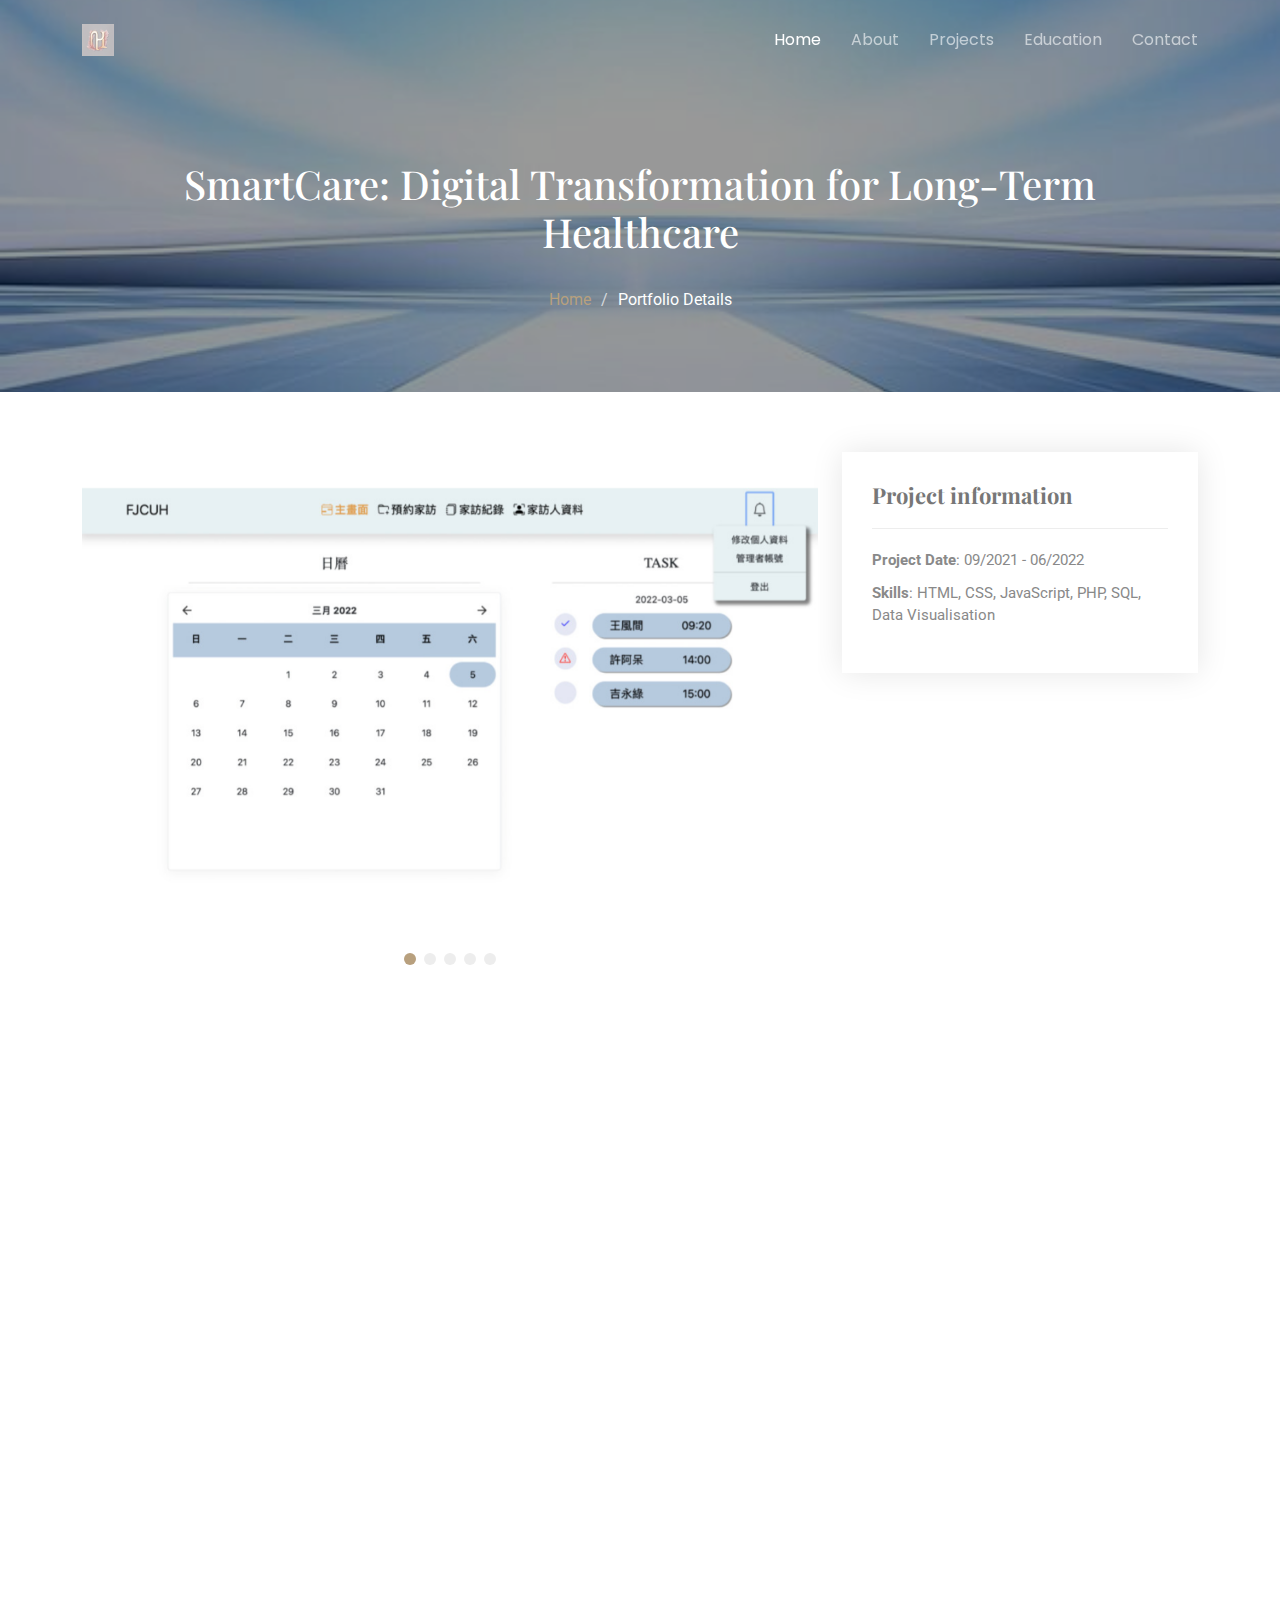
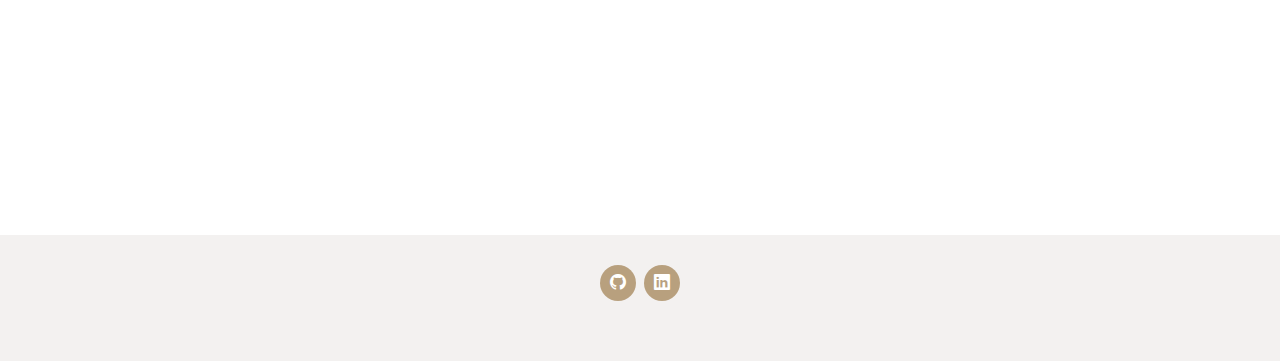
<file: p4.html>
<!DOCTYPE html>
<html lang="en">

<head>
  <meta charset="utf-8">
  <meta content="width=device-width, initial-scale=1.0" name="viewport">
  <title>Po - Portfolio</title>
  <meta name="description" content="">
  <meta name="keywords" content="">

  <!-- Favicons -->
  <link href="assets/img/logo.jpeg" rel="icon">
  <link href="assets/img/logo.jpeg" rel="apple-touch-icon">

  <!-- Fonts -->
  <link href="https://fonts.googleapis.com" rel="preconnect">
  <link href="https://fonts.gstatic.com" rel="preconnect" crossorigin>
  <link
    href="https://fonts.googleapis.com/css2?family=Roboto:ital,wght@0,100;0,300;0,400;0,500;0,700;0,900;1,100;1,300;1,400;1,500;1,700;1,900&family=Poppins:ital,wght@0,100;0,200;0,300;0,400;0,500;0,600;0,700;0,800;0,900;1,100;1,200;1,300;1,400;1,500;1,600;1,700;1,800;1,900&family=Playfair+Display:ital,wght@0,400;0,500;0,600;0,700;0,800;0,900;1,400;1,500;1,600;1,700;1,800;1,900&display=swap"
    rel="stylesheet">

  <!-- Vendor CSS Files -->
  <link href="assets/vendor/bootstrap/css/bootstrap.min.css" rel="stylesheet">
  <link href="assets/vendor/bootstrap-icons/bootstrap-icons.css" rel="stylesheet">
  <link href="assets/vendor/aos/aos.css" rel="stylesheet">
  <link href="assets/vendor/swiper/swiper-bundle.min.css" rel="stylesheet">
  <link href="assets/vendor/glightbox/css/glightbox.min.css" rel="stylesheet">

  <!-- Main CSS File -->
  <link href="assets/css/main.css" rel="stylesheet">

  <!-- =======================================================
  * Template Name: Folio
  * Template URL: https://bootstrapmade.com/folio-bootstrap-portfolio-template/
  * Updated: Aug 08 2024 with Bootstrap v5.3.3
  * Author: BootstrapMade.com
  * License: https://bootstrapmade.com/license/
  ======================================================== -->
</head>

<body class="portfolio-details-page">

  <header id="header" class="header d-flex align-items-center fixed-top">
    <div class="container-fluid container-xl position-relative d-flex align-items-center justify-content-between">

      <a href="index.html" class="logo d-flex align-items-center">
        <!-- Uncomment the line below if you also wish to use an image logo -->
        <!-- <img src="assets/img/logo.png" alt=""> -->
        <img src="assets/img/logo.jpeg" alt="Po's Portfolio">
      </a>

      <nav id="navmenu" class="navmenu">

        <ul>
          <li><a href="#hero" class="active">Home</a></li>
          <li><a href="#about">About</a></li>
          <li><a href="#portfolio">Projects</a></li>
          <li><a href="#education">Education</a></li>
          <li><a href="#contact">Contact</a></li>
          <!--
          <li class="dropdown"><a href="#"><span>Languages</span> <i class="bi bi-chevron-down toggle-dropdown"></i></a>
            <ul>
              <li><a href="#">English</a></li>
              <li><a href="#">中文</a></li>
              <li><a href="#">Français</a></li>
            </ul>
          </li> 
        -->
        </ul>
        <i class="mobile-nav-toggle d-xl-none bi bi-list"></i>
      </nav>

    </div>
  </header>
  <style>
    .new-page-title {
      color: #fff;
      /* 讓文字為白色，增加對比 */
      background: url('assets/img/project_background.jpeg') no-repeat center center;
      background-size: cover;
      position: relative;
      padding: 160px 0 80px 0;
      text-align: center;
    }

    .new-page-title::before {
      content: "";
      background: rgba(0, 0, 0, 0.4);
      /* 半透明遮罩，確保文字清楚 */
      position: absolute;
      inset: 0;
    }

    .new-page-title h1,
    .new-page-title .breadcrumbs {
      position: relative;
      z-index: 2;
    }

    .new-page-title .breadcrumbs ol {
      display: flex;
      flex-wrap: wrap;
      list-style: none;
      justify-content: center;
      padding: 0;
      margin: 0;
      font-size: 16px;
      font-weight: 400;
    }

    .new-page-title .breadcrumbs ol li+li {
      padding-left: 10px;
    }

    .new-page-title .breadcrumbs ol li+li::before {
      content: "/";
      display: inline-block;
      padding-right: 10px;
      color: rgba(255, 255, 255, 0.7);
    }
  </style>
  <main class="main">

    <!-- Page Title -->
    <div class="new-page-title dark-background">
      <div class="container position-relative">
        <h1>
          SmartCare: Digital Transformation for Long-Term Healthcare
        </h1>
        <!-- <p>Esse dolorum voluptatum ullam est sint nemo et est ipsa porro placeat quibusdam quia assumenda numquam
          molestias.</p> -->
        <br>
        <nav class="breadcrumbs">
          <ol>
            <li><a href="index.html">Home</a></li>
            <li class="current">Portfolio Details</li>
          </ol>
        </nav>
      </div>
    </div><!-- End Page Title -->

    <!-- Portfolio Details Section -->
    <section id="portfolio-details" class="portfolio-details section">

      <div class="container" data-aos="fade-up" data-aos-delay="100">

        <div class="row gy-4">

          <div class="col-lg-8">
            <div class="portfolio-details-slider swiper init-swiper">

              <script type="application/json" class="swiper-config">
                {
                  "loop": true,
                  "speed": 600,
                  "autoplay": {
                    "delay": 5000
                  },
                  "slidesPerView": "auto",
                  "pagination": {
                    "el": ".swiper-pagination",
                    "type": "bullets",
                    "clickable": true
                  }
                }
              </script>

              <div class="swiper-wrapper align-items-center">

                <div class="swiper-slide">
                  <img src="assets/img/fjcuh/img1.jpeg" alt="">
                </div>

                <div class="swiper-slide">
                  <img src="assets/img/fjcuh/img2.jpeg" alt="">
                </div>

                <div class="swiper-slide">
                  <img src="assets/img/fjcuh/img3.jpeg" alt="">
                </div>

                <div class="swiper-slide">
                  <img src="assets/img/fjcuh/img4.jpeg" alt="">
                </div>

                <div class="swiper-slide">
                  <img src="assets/img/fjcuh/img5.jpeg" alt="">
                </div>

              </div>
              <div class="swiper-pagination"></div>
            </div>
          </div>

          <div class="col-lg-4">
            <div class="portfolio-info" data-aos="fade-up" data-aos-delay="200">
              <h3>Project information</h3>
              <ul>
                <li><strong>Project Date</strong>: 09/2021 - 06/2022</li>
                <!-- <li><strong>Project URL</strong>: https://github.com/CleeementChen/MBS-Thesis</li> -->
                <li><strong>Skills</strong>: HTML, CSS, JavaScript, PHP, SQL, Data Visualisation</li>
              </ul>
            </div>
          </div>
          <div style="color: #3c3c3c;" class="portfolio-description" data-aos="fade-up" data-aos-delay="300">
            <div>
              <p style="color: #3c3c3c;">In the field of long-term care, there is a widespread and critical issue that cannot be ignored: case
                managers, during home visits, are unable to record visit details in real time, and most still rely on
                paper records to complete these tasks. Not only does this make the entire process inefficient, but it
                also leads to potential errors or data loss. Imagine how devastating it could be if critical information
                is lost or incorrect when decisions are being made based on that data. That’s why we decided to develop
                an intelligent system for long-term care case managers to solve these issues — an online responsive home
                visit system that allows everyone to be much more efficient during home visits.</p>

              <h3>Core Motivation Behind the System</h3>
              <p style="color: #3c3c3c;">In the current long-term care workflow, case managers are responsible for conducting home visits,
                filling in visit records, and editing reports after the visit, which are then uploaded to the Ministry
                of Health and Welfare’s Care Service Management Information Platform. However, this process is still
                primarily paper-based, slow, and prone to errors. This not only slows down work efficiency but also
                impacts the quality of care. Our goal is to build a platform that allows real-time data updates and
                accelerates subsequent data uploads, reducing the workload of case managers and improving the accuracy
                of the data.</p>

              <h3>Two Key Features of the System</h3>
              <p style="color: #3c3c3c;">
                <strong>Real-Time Recording, Update Visit Data Anytime, Anywhere</strong>: Imagine being able to
                  record visit details during a home visit without flipping through paper records or waiting until
                  you're back at the office to organise the information. With just a phone or tablet, you can instantly
                  fill out the visit details, and all data will be saved and updated automatically. This not only
                  greatly improves work efficiency but also significantly increases the accuracy of the data. No more
                  worrying about missing information or making mistakes in your records — everything is instantly
                  reflected, ensuring a seamless workflow. <br><br>

                <strong>One-Click Report Generation, Easy Upload to the Ministry of Health and Welfare
                    Platform</strong>: Traditionally, after a home visit, case managers spend considerable time
                  reviewing and organising visit records before inputting the data into the Ministry’s platform. This is
                  time-consuming and can cause important details to be overlooked. However, our system automatically
                  converts the visit content into a report format, including case details such as the individual’s name,
                  gender, and physical or psychological needs. These reports can be downloaded with a single click and
                  directly uploaded to the platform, eliminating the need for redundant data entry and enhancing both
                  efficiency and data accuracy.
              

              <h3 style="color: #3c3c3c;">From Tedious to Simple: Efficiency Gains You Can See</h3>
              <p style="color: #3c3c3c;">With this system, case managers are no longer burdened by the tedious manual data entry process. They
                can record home visit details anytime and anywhere, even while in the field, ensuring that all data is
                quickly and accurately saved. Moreover, the process of generating reports and uploading them to the
                platform is significantly shortened, allowing case managers to focus more time on the cases that truly
                need attention. This not only improves work efficiency but also stabilises the quality of care provided.
              </p>
            </div>

          </div>

        </div>

      </div>

    </section><!-- /Portfolio Details Section -->

  </main>

  <footer id="footer" class="footer light-background">
    <div class="container">
      <div class="social-links d-flex justify-content-center">
        <a href="https://github.com/CleeementChen" target="_blank" rel="noopener noreferrer"><i
            class="bi bi-github"></i></a>
        <a href="https://www.linkedin.com/in/po-kuang-chen-23625821a/" target="_blank" rel="noopener noreferrer"><i
            class="bi bi-linkedin"></i></a>
      </div>

    </div>
  </footer>

  <!-- Scroll Top -->
  <a href="#" id="scroll-top" class="scroll-top d-flex align-items-center justify-content-center"><i
      class="bi bi-arrow-up-short"></i></a>

  <!-- Preloader -->
  <div id="preloader"></div>

  <!-- Vendor JS Files -->
  <script src="assets/vendor/bootstrap/js/bootstrap.bundle.min.js"></script>
  <script src="assets/vendor/php-email-form/validate.js"></script>
  <script src="assets/vendor/aos/aos.js"></script>
  <script src="assets/vendor/typed.js/typed.umd.js"></script>
  <script src="assets/vendor/swiper/swiper-bundle.min.js"></script>
  <script src="assets/vendor/glightbox/js/glightbox.min.js"></script>
  <script src="assets/vendor/imagesloaded/imagesloaded.pkgd.min.js"></script>
  <script src="assets/vendor/isotope-layout/isotope.pkgd.min.js"></script>

  <!-- Main JS File -->
  <script src="assets/js/main.js"></script>

</body>

</html>
</file>
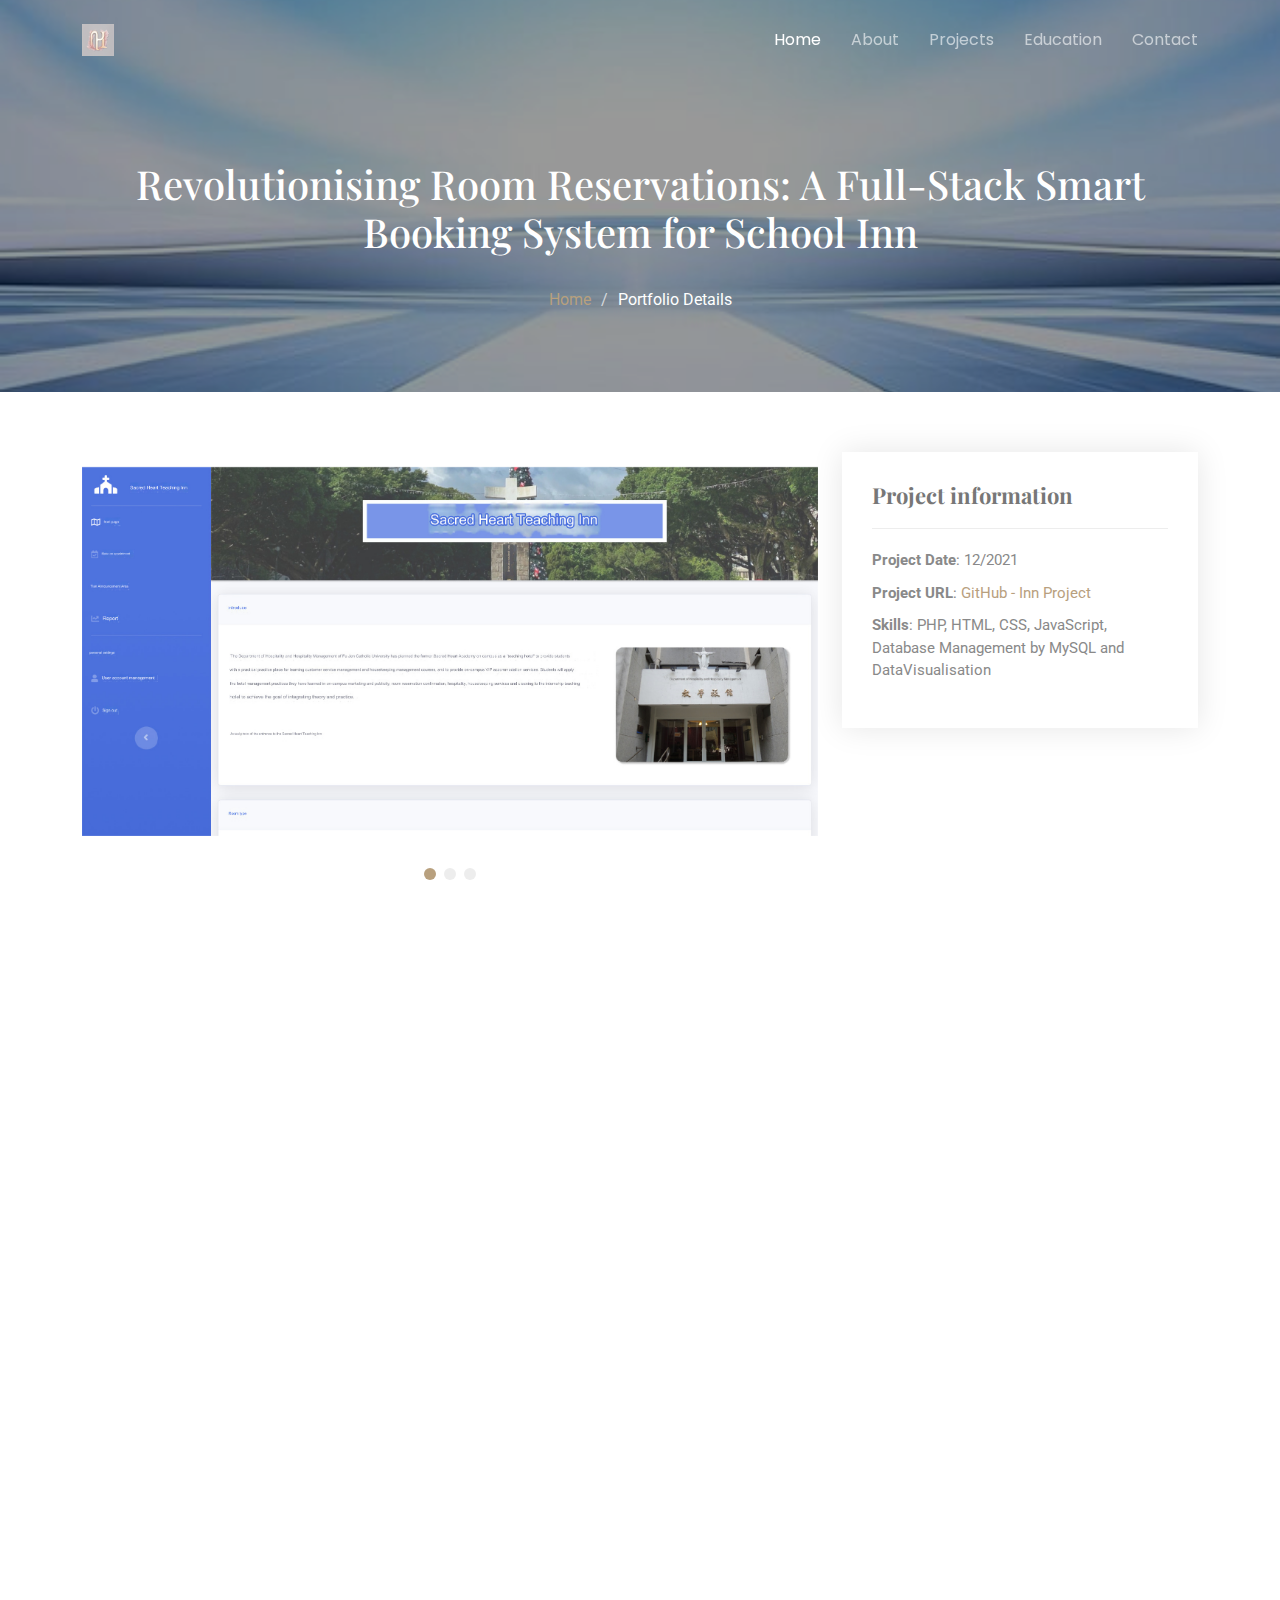
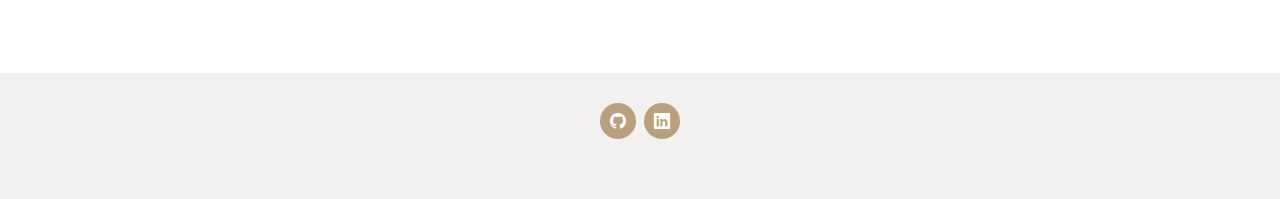
<file: p5.html>
<!DOCTYPE html>
<html lang="en">

<head>
  <meta charset="utf-8">
  <meta content="width=device-width, initial-scale=1.0" name="viewport">
  <title>Po - Portfolio</title>
  <meta name="description" content="">
  <meta name="keywords" content="">

  <!-- Favicons -->
  <link href="assets/img/logo.jpeg" rel="icon">
  <link href="assets/img/logo.jpeg" rel="apple-touch-icon">

  <!-- Fonts -->
  <link href="https://fonts.googleapis.com" rel="preconnect">
  <link href="https://fonts.gstatic.com" rel="preconnect" crossorigin>
  <link
    href="https://fonts.googleapis.com/css2?family=Roboto:ital,wght@0,100;0,300;0,400;0,500;0,700;0,900;1,100;1,300;1,400;1,500;1,700;1,900&family=Poppins:ital,wght@0,100;0,200;0,300;0,400;0,500;0,600;0,700;0,800;0,900;1,100;1,200;1,300;1,400;1,500;1,600;1,700;1,800;1,900&family=Playfair+Display:ital,wght@0,400;0,500;0,600;0,700;0,800;0,900;1,400;1,500;1,600;1,700;1,800;1,900&display=swap"
    rel="stylesheet">

  <!-- Vendor CSS Files -->
  <link href="assets/vendor/bootstrap/css/bootstrap.min.css" rel="stylesheet">
  <link href="assets/vendor/bootstrap-icons/bootstrap-icons.css" rel="stylesheet">
  <link href="assets/vendor/aos/aos.css" rel="stylesheet">
  <link href="assets/vendor/swiper/swiper-bundle.min.css" rel="stylesheet">
  <link href="assets/vendor/glightbox/css/glightbox.min.css" rel="stylesheet">

  <!-- Main CSS File -->
  <link href="assets/css/main.css" rel="stylesheet">

  <!-- =======================================================
  * Template Name: Folio
  * Template URL: https://bootstrapmade.com/folio-bootstrap-portfolio-template/
  * Updated: Aug 08 2024 with Bootstrap v5.3.3
  * Author: BootstrapMade.com
  * License: https://bootstrapmade.com/license/
  ======================================================== -->
</head>

<body class="portfolio-details-page">

  <header id="header" class="header d-flex align-items-center fixed-top">
    <div class="container-fluid container-xl position-relative d-flex align-items-center justify-content-between">

      <a href="index.html" class="logo d-flex align-items-center">
        <!-- Uncomment the line below if you also wish to use an image logo -->
        <!-- <img src="assets/img/logo.png" alt=""> -->
        <img src="assets/img/logo.jpeg" alt="Po's Portfolio">
      </a>

      <nav id="navmenu" class="navmenu">

        <ul>
          <li><a href="#hero" class="active">Home</a></li>
          <li><a href="#about">About</a></li>
          <li><a href="#portfolio">Projects</a></li>
          <li><a href="#education">Education</a></li>
          <li><a href="#contact">Contact</a></li>
          <!--
          <li class="dropdown"><a href="#"><span>Languages</span> <i class="bi bi-chevron-down toggle-dropdown"></i></a>
            <ul>
              <li><a href="#">English</a></li>
              <li><a href="#">中文</a></li>
              <li><a href="#">Français</a></li>
            </ul>
          </li> 
        -->
        </ul>
        <i class="mobile-nav-toggle d-xl-none bi bi-list"></i>
      </nav>

    </div>
  </header>
  <style>
    .new-page-title {
      color: #fff;
      /* 讓文字為白色，增加對比 */
      background: url('assets/img/project_background.jpeg') no-repeat center center;
      background-size: cover;
      position: relative;
      padding: 160px 0 80px 0;
      text-align: center;
    }

    .new-page-title::before {
      content: "";
      background: rgba(0, 0, 0, 0.4);
      /* 半透明遮罩，確保文字清楚 */
      position: absolute;
      inset: 0;
    }

    .new-page-title h1,
    .new-page-title .breadcrumbs {
      position: relative;
      z-index: 2;
    }

    .new-page-title .breadcrumbs ol {
      display: flex;
      flex-wrap: wrap;
      list-style: none;
      justify-content: center;
      padding: 0;
      margin: 0;
      font-size: 16px;
      font-weight: 400;
    }

    .new-page-title .breadcrumbs ol li+li {
      padding-left: 10px;
    }

    .new-page-title .breadcrumbs ol li+li::before {
      content: "/";
      display: inline-block;
      padding-right: 10px;
      color: rgba(255, 255, 255, 0.7);
    }
  </style>
  <main class="main">

    <!-- Page Title -->
    <div class="new-page-title dark-background">
      <div class="container position-relative">
        <h1>Revolutionising Room Reservations: A Full-Stack Smart Booking System for School Inn
        </h1>
        <!-- <p>Esse dolorum voluptatum ullam est sint nemo et est ipsa porro placeat quibusdam quia assumenda numquam
          molestias.</p> -->
        <br>
        <nav class="breadcrumbs">
          <ol>
            <li><a href="index.html">Home</a></li>
            <li class="current">Portfolio Details</li>
          </ol>
        </nav>
      </div>
    </div><!-- End Page Title -->

    <!-- Portfolio Details Section -->
    <section id="portfolio-details" class="portfolio-details section">

      <div class="container" data-aos="fade-up" data-aos-delay="100">

        <div class="row gy-4">

          <div class="col-lg-8">
            <div class="portfolio-details-slider swiper init-swiper">

              <script type="application/json" class="swiper-config">
                {
                  "loop": true,
                  "speed": 600,
                  "autoplay": {
                    "delay": 5000
                  },
                  "slidesPerView": "auto",
                  "pagination": {
                    "el": ".swiper-pagination",
                    "type": "bullets",
                    "clickable": true
                  }
                }
              </script>

              <div class="swiper-wrapper align-items-center">

                <div class="swiper-slide">
                  <img src="assets/img/inn/inn.jpeg" alt="">
                </div>

                <div class="swiper-slide">
                  <img src="assets/img/inn/report.jpeg" alt="">
                </div>

                <div class="swiper-slide">
                  <img src="assets/img/inn/db.jpeg" alt="">
                </div>

              </div>
              <div class="swiper-pagination"></div>
            </div>
          </div>

          <div class="col-lg-4">
            <div class="portfolio-info" data-aos="fade-up" data-aos-delay="200">
              <h3>Project information</h3>
              <ul>
                <li><strong>Project Date</strong>: 12/2021</li>
                <li><strong>Project URL</strong>: <a href="https://github.com/CleeementChen/web110"
                    target="_blank">GitHub - Inn Project</a></li>
                <li><strong>Skills</strong>: PHP, HTML, CSS, JavaScript, Database Management by MySQL and
                  DataVisualisation</li>
              </ul>
            </div>
          </div>
          <div class="portfolio-description" data-aos="fade-up" data-aos-delay="300">

            <p style="color: #3c3c3c;">Back in my third year of university (2021), I embarked on an exciting solo
              project: building a
              full-fledged <strong>school inn website</strong>. It wasn't just about slapping together some pages –
              this project involved <strong>full-stack development</strong>, blending both front-end and back-end
              magic. Let me walk you through some of the cool features I built: <br><br>
              <strong>Database Design</strong>: Behind the scenes, the website runs on a sophisticated database
              with <strong>six unique tables</strong>, each serving a specific purpose like storing user info,
              managing room reservations, handling announcements, and outlining room types. It’s like the brain of the
              whole system! <br><br>
              <strong>User Interface Structure</strong>: The website has a clean, easy-to-navigate structure with
              essential components like the <strong>header</strong>, <strong>footer</strong>, <strong>home</strong>,
              <strong>band</strong>, and <strong>link</strong> pages. Before logging in, users get limited access to
              the site’s features – which keeps things neat and secure. Once logged in, they unlock full access!
              <br><br>
              <strong>Login, Logout, & Registration</strong>: A seamless user authentication system powers the
              website. With <strong>login</strong>, <strong>registration</strong>, and <strong>logout</strong>
              features in place, users can easily create and manage their accounts. Thanks to <strong>AJAX</strong>
              and regular expressions, the <strong>registration process</strong> ensures everything’s accurate, fast,
              and user-friendly. <br><br>
              <strong>Room Reservation System</strong>: Booking a room? Easy! Users can reserve rooms with just a
              few clicks. <strong>Admins</strong> have full control, viewing and managing all bookings, while
              <strong>regular users</strong> can only handle their own reservations. No confusion, no chaos! <br><br>
              <strong>Announcement System</strong>: To keep everyone in the loop, admins can create, update, and
              delete announcements. Regular users, on the other hand, can view them, ensuring everyone’s in the know
              about important updates. <br><br>
              <strong>Account Management</strong>: Need to update your details or change your password? No problem!
              Users can manage their personal information. <strong>Admins</strong> also get the power to add new
              admins, making the system even more flexible. <br><br>
              <strong>Graphical Reports</strong>: Admins get to see cool <strong>visual reports</strong> (thanks to
              <strong>e-charts</strong>) that highlight key data trends for the current month and year. It’s like
              having a personal dashboard for tracking everything at a glance! <br><br>
              All in all, this project is a perfect blend of design, functionality, and user-friendliness – all wrapped
              up in a neat little full-stack package!
            </p>


          </div>

        </div>

      </div>

    </section><!-- /Portfolio Details Section -->

  </main>

  <footer id="footer" class="footer light-background">
    <div class="container">
      <div class="social-links d-flex justify-content-center">
        <a href="https://github.com/CleeementChen" target="_blank" rel="noopener noreferrer"><i
            class="bi bi-github"></i></a>
        <a href="https://www.linkedin.com/in/po-kuang-chen-23625821a/" target="_blank" rel="noopener noreferrer"><i
            class="bi bi-linkedin"></i></a>
      </div>

    </div>
  </footer>

  <!-- Scroll Top -->
  <a href="#" id="scroll-top" class="scroll-top d-flex align-items-center justify-content-center"><i
      class="bi bi-arrow-up-short"></i></a>

  <!-- Preloader -->
  <div id="preloader"></div>

  <!-- Vendor JS Files -->
  <script src="assets/vendor/bootstrap/js/bootstrap.bundle.min.js"></script>
  <script src="assets/vendor/php-email-form/validate.js"></script>
  <script src="assets/vendor/aos/aos.js"></script>
  <script src="assets/vendor/typed.js/typed.umd.js"></script>
  <script src="assets/vendor/swiper/swiper-bundle.min.js"></script>
  <script src="assets/vendor/glightbox/js/glightbox.min.js"></script>
  <script src="assets/vendor/imagesloaded/imagesloaded.pkgd.min.js"></script>
  <script src="assets/vendor/isotope-layout/isotope.pkgd.min.js"></script>

  <!-- Main JS File -->
  <script src="assets/js/main.js"></script>

</body>

</html>
</file>
<file: assets/css/main.css>
/**
* Template Name: Folio
* Template URL: https://bootstrapmade.com/folio-bootstrap-portfolio-template/
* Updated: Aug 08 2024 with Bootstrap v5.3.3
* Author: BootstrapMade.com
* License: https://bootstrapmade.com/license/
*/

/*--------------------------------------------------------------
# Font & Color Variables
# Help: https://bootstrapmade.com/color-system/
--------------------------------------------------------------*/
/* Fonts */
:root {
  --default-font: "Roboto",  system-ui, -apple-system, "Segoe UI", Roboto, "Helvetica Neue", Arial, "Noto Sans", "Liberation Sans", sans-serif, "Apple Color Emoji", "Segoe UI Emoji", "Segoe UI Symbol", "Noto Color Emoji";
  --heading-font: "Playfair Display",  sans-serif;
  --nav-font: "Poppins",  sans-serif;
}

/* Global Colors - The following color variables are used throughout the website. Updating them here will change the color scheme of the entire website */
:root { 
  --background-color: #ffffff; /* Background color for the entire website, including individual sections */
  --default-color: #898989; /* Default color used for the majority of the text content across the entire website */
  --heading-color: #777777; /* Color for headings, subheadings and title throughout the website */
  --accent-color: #b8a07e; /* Accent color that represents your brand on the website. It's used for buttons, links, and other elements that need to stand out */
  --surface-color: #ffffff; /* The surface color is used as a background of boxed elements within sections, such as cards, icon boxes, or other elements that require a visual separation from the global background. */
  --contrast-color: #ffffff; /* Contrast color for text, ensuring readability against backgrounds of accent, heading, or default colors. */
}

/* Nav Menu Colors - The following color variables are used specifically for the navigation menu. They are separate from the global colors to allow for more customization options */
:root {
  --nav-color: rgba(255, 255, 255, 0.6);  /* The default color of the main navmenu links */
  --nav-hover-color: #ffffff; /* Applied to main navmenu links when they are hovered over or active */
  --nav-mobile-background-color: #ffffff; /* Used as the background color for mobile navigation menu */
  --nav-dropdown-background-color: #ffffff; /* Used as the background color for dropdown items that appear when hovering over primary navigation items */
  --nav-dropdown-color: #898989; /* Used for navigation links of the dropdown items in the navigation menu. */
  --nav-dropdown-hover-color: #b8a07e; /* Similar to --nav-hover-color, this color is applied to dropdown navigation links when they are hovered over. */
}

/* Color Presets - These classes override global colors when applied to any section or element, providing reuse of the sam color scheme. */

.light-background {
  --background-color: #f3f1f0;
  --surface-color: #ffffff;
}

.dark-background {
  --background-color: #858484;
  --default-color: #ffffff;
  --heading-color: #ffffff;
  --surface-color: #9e9e9e;
  --contrast-color: #ffffff;
}

/* Smooth scroll */
:root {
  scroll-behavior: smooth;
}

/*--------------------------------------------------------------
# General Styling & Shared Classes
--------------------------------------------------------------*/
body {
  color: var(--default-color);
  background-color: var(--background-color);
  font-family: var(--default-font);
}

a {
  color: var(--accent-color);
  text-decoration: none;
  transition: 0.3s;
}

a:hover {
  color: color-mix(in srgb, var(--accent-color), transparent 25%);
  text-decoration: none;
}

h1,
h2,
h3,
h4,
h5,
h6 {
  color: var(--heading-color);
  font-family: var(--heading-font);
}

/* PHP Email Form Messages
------------------------------*/
.php-email-form .error-message {
  display: none;
  background: #df1529;
  color: #ffffff;
  text-align: left;
  padding: 15px;
  margin-bottom: 24px;
  font-weight: 600;
}

.php-email-form .sent-message {
  display: none;
  color: #ffffff;
  background: #059652;
  text-align: center;
  padding: 15px;
  margin-bottom: 24px;
  font-weight: 600;
}

.php-email-form .loading {
  display: none;
  background: var(--surface-color);
  text-align: center;
  padding: 15px;
  margin-bottom: 24px;
}

.php-email-form .loading:before {
  content: "";
  display: inline-block;
  border-radius: 50%;
  width: 24px;
  height: 24px;
  margin: 0 10px -6px 0;
  border: 3px solid var(--accent-color);
  border-top-color: var(--surface-color);
  animation: php-email-form-loading 1s linear infinite;
}

@keyframes php-email-form-loading {
  0% {
    transform: rotate(0deg);
  }

  100% {
    transform: rotate(360deg);
  }
}

/*--------------------------------------------------------------
# Global Header
--------------------------------------------------------------*/
.header {
  --background-color: rgba(0, 0, 0, 0);
  --default-color: #ffffff;
  --heading-color: #ffffff;
  color: var(--default-color);
  background-color: var(--background-color);
  padding: 10px 0;
  transition: all 0.5s;
  z-index: 997;
}

.header .logo {
  line-height: 1;
}

.header .logo img {
  max-height: 32px;
  margin-right: 8px;
}

.header .logo h1 {
  font-size: 30px;
  margin: 0;
  font-weight: 4700;
  color: var(--heading-color);
}

.scrolled .header {
  box-shadow: 0px 0 18px rgba(0, 0, 0, 0.1);
}

/* Global Header on Scroll
------------------------------*/
.scrolled .header {
  --background-color: rgba(82, 78, 68, 0.8);
}

/*--------------------------------------------------------------
# Navigation Menu
--------------------------------------------------------------*/
/* Navmenu - Desktop */
@media (min-width: 1200px) {
  .navmenu {
    padding: 0;
  }

  .navmenu ul {
    margin: 0;
    padding: 0;
    display: flex;
    list-style: none;
    align-items: center;
  }

  .navmenu li {
    position: relative;
  }

  .navmenu a,
  .navmenu a:focus {
    color: var(--nav-color);
    padding: 18px 15px;
    font-size: 16px;
    font-family: var(--nav-font);
    font-weight: 400;
    display: flex;
    align-items: center;
    justify-content: space-between;
    white-space: nowrap;
    transition: 0.3s;
  }

  .navmenu a i,
  .navmenu a:focus i {
    font-size: 12px;
    line-height: 0;
    margin-left: 5px;
    transition: 0.3s;
  }

  .navmenu li:last-child a {
    padding-right: 0;
  }

  .navmenu li:hover>a,
  .navmenu .active,
  .navmenu .active:focus {
    color: var(--nav-hover-color);
  }

  .navmenu .dropdown ul {
    margin: 0;
    padding: 10px 0;
    background: var(--nav-dropdown-background-color);
    display: block;
    position: absolute;
    visibility: hidden;
    left: 14px;
    top: 130%;
    opacity: 0;
    transition: 0.3s;
    border-radius: 4px;
    z-index: 99;
    box-shadow: 0px 0px 30px rgba(0, 0, 0, 0.1);
  }

  .navmenu .dropdown ul li {
    min-width: 200px;
  }

  .navmenu .dropdown ul a {
    padding: 10px 20px;
    font-size: 15px;
    text-transform: none;
    color: var(--nav-dropdown-color);
  }

  .navmenu .dropdown ul a i {
    font-size: 12px;
  }

  .navmenu .dropdown ul a:hover,
  .navmenu .dropdown ul .active:hover,
  .navmenu .dropdown ul li:hover>a {
    color: var(--nav-dropdown-hover-color);
  }

  .navmenu .dropdown:hover>ul {
    opacity: 1;
    top: 100%;
    visibility: visible;
  }

  .navmenu .dropdown .dropdown ul {
    top: 0;
    left: -90%;
    visibility: hidden;
  }

  .navmenu .dropdown .dropdown:hover>ul {
    opacity: 1;
    top: 0;
    left: -100%;
    visibility: visible;
  }
}

/* Navmenu - Mobile */
@media (max-width: 1199px) {
  .mobile-nav-toggle {
    color: var(--nav-color);
    font-size: 28px;
    line-height: 0;
    margin-right: 10px;
    cursor: pointer;
    transition: color 0.3s;
  }

  .navmenu {
    padding: 0;
    z-index: 9997;
  }

  .navmenu ul {
    display: none;
    list-style: none;
    position: absolute;
    inset: 60px 20px 20px 20px;
    padding: 10px 0;
    margin: 0;
    border-radius: 6px;
    background-color: var(--nav-mobile-background-color);
    overflow-y: auto;
    transition: 0.3s;
    z-index: 9998;
    box-shadow: 0px 0px 30px rgba(0, 0, 0, 0.1);
  }

  .navmenu a,
  .navmenu a:focus {
    color: var(--nav-dropdown-color);
    padding: 10px 20px;
    font-family: var(--nav-font);
    font-size: 17px;
    font-weight: 500;
    display: flex;
    align-items: center;
    justify-content: space-between;
    white-space: nowrap;
    transition: 0.3s;
  }

  .navmenu a i,
  .navmenu a:focus i {
    font-size: 12px;
    line-height: 0;
    margin-left: 5px;
    width: 30px;
    height: 30px;
    display: flex;
    align-items: center;
    justify-content: center;
    border-radius: 50%;
    transition: 0.3s;
    background-color: color-mix(in srgb, var(--accent-color), transparent 90%);
  }

  .navmenu a i:hover,
  .navmenu a:focus i:hover {
    background-color: var(--accent-color);
    color: var(--contrast-color);
  }

  .navmenu a:hover,
  .navmenu .active,
  .navmenu .active:focus {
    color: var(--nav-dropdown-hover-color);
  }

  .navmenu .active i,
  .navmenu .active:focus i {
    background-color: var(--accent-color);
    color: var(--contrast-color);
    transform: rotate(180deg);
  }

  .navmenu .dropdown ul {
    position: static;
    display: none;
    z-index: 99;
    padding: 10px 0;
    margin: 10px 20px;
    background-color: var(--nav-dropdown-background-color);
    border: 1px solid color-mix(in srgb, var(--default-color), transparent 90%);
    box-shadow: none;
    transition: all 0.5s ease-in-out;
  }

  .navmenu .dropdown ul ul {
    background-color: rgba(33, 37, 41, 0.1);
  }

  .navmenu .dropdown>.dropdown-active {
    display: block;
    background-color: rgba(33, 37, 41, 0.03);
  }

  .mobile-nav-active {
    overflow: hidden;
  }

  .mobile-nav-active .mobile-nav-toggle {
    color: #fff;
    position: absolute;
    font-size: 32px;
    top: 15px;
    right: 15px;
    margin-right: 0;
    z-index: 9999;
  }

  .mobile-nav-active .navmenu {
    position: fixed;
    overflow: hidden;
    inset: 0;
    background: rgba(33, 37, 41, 0.8);
    transition: 0.3s;
  }

  .mobile-nav-active .navmenu>ul {
    display: block;
  }
}

/*--------------------------------------------------------------
# Global Footer
--------------------------------------------------------------*/
.footer {
  color: var(--default-color);
  background-color: var(--background-color);
  font-size: 14px;
  text-align: center;
  padding: 30px 0;
  position: relative;
}

.footer h3 {
  font-size: 36px;
  font-weight: 700;
  position: relative;
  padding: 0;
  margin: 0 0 15px 0;
}

.footer p {
  font-size: 15;
  font-style: italic;
  padding: 0;
  margin: 0 0 30px 0;
}

.footer .social-links {
  margin: 0 0 30px 0;
}

.footer .social-links a {
  font-size: 16px;
  display: flex;
  align-items: center;
  justify-content: center;
  background: var(--accent-color);
  color: var(--contrast-color);
  line-height: 1;
  margin: 0 4px;
  border-radius: 50%;
  text-align: center;
  width: 36px;
  height: 36px;
  transition: 0.3s;
}

.footer .social-links a:hover {
  background: color-mix(in srgb, var(--accent-color), transparent 20%);
  text-decoration: none;
}

.footer .copyright {
  padding-top: 25px;
  border-top: 1px solid color-mix(in srgb, var(--default-color), transparent 90%);
}

.footer .credits {
  font-size: 13px;
  padding-top: 5px;
}

/*--------------------------------------------------------------
# Preloader
--------------------------------------------------------------*/
#preloader {
  position: fixed;
  inset: 0;
  z-index: 999999;
  overflow: hidden;
  background: var(--background-color);
  transition: all 0.6s ease-out;
}

#preloader:before {
  content: "";
  position: fixed;
  top: calc(50% - 30px);
  left: calc(50% - 30px);
  border: 6px solid #ffffff;
  border-color: var(--accent-color) transparent var(--accent-color) transparent;
  border-radius: 50%;
  width: 60px;
  height: 60px;
  animation: animate-preloader 1.5s linear infinite;
}

@keyframes animate-preloader {
  0% {
    transform: rotate(0deg);
  }

  100% {
    transform: rotate(360deg);
  }
}

/*--------------------------------------------------------------
# Scroll Top Button
--------------------------------------------------------------*/
.scroll-top {
  position: fixed;
  visibility: hidden;
  opacity: 0;
  right: 15px;
  bottom: 15px;
  z-index: 99999;
  background-color: var(--accent-color);
  width: 40px;
  height: 40px;
  border-radius: 4px;
  transition: all 0.4s;
}

.scroll-top i {
  font-size: 24px;
  color: var(--contrast-color);
  line-height: 0;
}

.scroll-top:hover {
  background-color: color-mix(in srgb, var(--accent-color), transparent 20%);
  color: var(--contrast-color);
}

.scroll-top.active {
  visibility: visible;
  opacity: 1;
}

/*--------------------------------------------------------------
# Disable aos animation delay on mobile devices
--------------------------------------------------------------*/
@media screen and (max-width: 768px) {
  [data-aos-delay] {
    transition-delay: 0 !important;
  }
}

/*--------------------------------------------------------------
# Global Page Titles & Breadcrumbs
--------------------------------------------------------------*/

.page-title {
  color: var(--default-color);
  background: url('assets/img/project_background.jpg') no-repeat center center;
  background-size: cover !important;
  background-blend-mode: overlay;
  background-color: var(--background-color); /* 讓圖片和背景色融合 */
  padding: 160px 0 80px 0;
  text-align: center;
  position: relative;
}

.page-title:before {
  content: "";
  background: rgba(0, 0, 0, 0.3); /* 半透明黑色遮罩，提高文字對比 */
  position: absolute;
  inset: 0;
}

.page-title h1 {
  font-size: 42px;
  font-weight: 700;
  margin-bottom: 10px;
  position: relative; /* 確保文字不受遮罩影響 */
  z-index: 2;
}

.page-title .breadcrumbs ol {
  display: flex;
  flex-wrap: wrap;
  list-style: none;
  justify-content: center;
  padding: 0;
  margin: 0;
  font-size: 16px;
  font-weight: 400;
  position: relative;
  z-index: 2;
}

.page-title .breadcrumbs ol li+li {
  padding-left: 10px;
}

.page-title .breadcrumbs ol li+li::before {
  content: "/";
  display: inline-block;
  padding-right: 10px;
  color: color-mix(in srgb, var(--default-color), transparent 50%);
}


/*--------------------------------------------------------------
.page-title {
  color: var(--default-color);
  background-color: var(--background-color);
  padding: 160px 0 80px 0;
  text-align: center;
  position: relative;
}

.page-title:before {
  content: "";
  background-color: color-mix(in srgb, var(--background-color), transparent 50%);
  position: absolute;
  inset: 0;
}

.page-title h1 {
  font-size: 42px;
  font-weight: 700;
  margin-bottom: 10px;
}

.page-title .breadcrumbs ol {
  display: flex;
  flex-wrap: wrap;
  list-style: none;
  justify-content: center;
  padding: 0;
  margin: 0;
  font-size: 16px;
  font-weight: 400;
}

.page-title .breadcrumbs ol li+li {
  padding-left: 10px;
}

.page-title .breadcrumbs ol li+li::before {
  content: "/";
  display: inline-block;
  padding-right: 10px;
  color: color-mix(in srgb, var(--default-color), transparent 50%);
}

/*--------------------------------------------------------------
# Global Sections
--------------------------------------------------------------*/
section,
.section {
  color: var(--default-color);
  background-color: var(--background-color);
  padding: 60px 0;
  scroll-margin-top: 80px;
  overflow: clip;
}

@media (max-width: 1199px) {

  section,
  .section {
    scroll-margin-top: 56px;
  }
}

/*--------------------------------------------------------------
# Global Section Titles
--------------------------------------------------------------*/
.section-title {
  text-align: center;
  padding-bottom: 60px;
  position: relative;
}

.section-title h2 {
  font-size: 32px;
  font-weight: 300;
  margin-bottom: 15px;
}

.section-title p {
  margin-bottom: 0;
}

/*--------------------------------------------------------------
# Hero Section
--------------------------------------------------------------*/
.hero {
  width: 100%;
  min-height: 100vh;
  position: relative;
  padding: 80px 0;
  display: flex;
  align-items: center;
  justify-content: center;
}

.hero img {
  position: absolute;
  inset: 0;
  display: block;
  width: 100%;
  height: 100%;
  object-fit: cover;
  z-index: 1;
}

.hero:before {
  content: "";
  background: color-mix(in srgb, var(--background-color), transparent 80%);
  position: absolute;
  inset: 0;
  z-index: 2;
}

.hero .container {
  position: relative;
  z-index: 3;
}

.hero h2 {
  margin: 0;
  font-size: 64px;
  font-weight: 700;
}

.hero p {
  margin: 5px 0 0 0;
  font-size: 26px;
}

.hero p span {
  letter-spacing: 1px;
  border-bottom: 2px solid var(--accent-color);
}

.hero .social-links {
  margin-top: 25px;
}

.hero .social-links a {
  font-size: 24px;
  display: inline-block;
  color: color-mix(in srgb, var(--default-color), transparent 50%);
  line-height: 1;
  margin-right: 20px;
  transition: 0.3s;
}

.hero .social-links a:hover {
  color: var(--accent-color);
}

@media (max-width: 768px) {
  .hero h2 {
    font-size: 32px;
  }

  .hero p {
    font-size: 20px;
  }
}

/*--------------------------------------------------------------
# About Section
--------------------------------------------------------------*/
.about .profile-img {
  border: 20px solid var(--accent-color);
  padding: 0;
}

.about .profile-img img {
  margin-top: -60px;
  margin-left: 40px;
  margin-bottom: 40px;
  position: relative;
  z-index: 1;
}

.about .content h3 {
  font-size: 1.75rem;
  font-weight: 700;
}

.about .content .fst-italic {
  color: color-mix(in srgb, var(--default-color), var(--contrast-color) 50%);
}

.about .content ul {
  list-style: none;
  padding: 0;
}

.about .content ul li {
  padding: 10px 0 0 0;
  display: flex;
}

.about .content ul i {
  color: var(--accent-color);
  margin-right: 0.5rem;
  line-height: 1.2;
  font-size: 1.25rem;
}

.about .content p:last-child {
  margin-bottom: 0;
}

/*--------------------------------------------------------------
# Services Section
--------------------------------------------------------------*/
.services .service-item {
  position: relative;
  height: 100%;
  margin-bottom: 30px;
}

.services .service-item .icon {
  margin-right: 20px;
}

.services .service-item .icon i {
  color: var(--accent-color);
  font-size: 40px;
  line-height: 0;
  transition: 0.3s;
}

.services .service-item:hover .icon i {
  color: var(--accent-color);
}

.services .service-item .title {
  color: var(--heading-color);
  font-weight: 700;
  margin-bottom: 10px;
  font-size: 20px;
  transition: 0.3s;
}

.services .service-item .description {
  font-size: 15px;
  color: color-mix(in srgb, var(--default-color), transparent 30%);
  margin-bottom: 10px;
}

.services .service-item .readmore {
  display: flex;
  align-items: center;
  color: color-mix(in srgb, var(--default-color), transparent 50%);
  transition: 0.3s;
  font-weight: 700;
  font-size: 14px;
}

.services .service-item .readmore i {
  margin-left: 8px;
}

.services .service-item:hover .title,
.services .service-item:hover .readmore,
.services .service-item:hover .icon i {
  color: var(--accent-color);
}

/*--------------------------------------------------------------
# Testimonials Section
--------------------------------------------------------------*/
.testimonials .section-header {
  margin-bottom: 40px;
}

.testimonials .testimonials-carousel,
.testimonials .testimonials-slider {
  overflow: hidden;
}

.testimonials .testimonial-item {
  text-align: center;
}

.testimonials .testimonial-item .testimonial-img {
  width: 120px;
  border-radius: 50%;
  border: 4px solid var(--background-color);
  margin: 0 auto;
}

.testimonials .testimonial-item h3 {
  font-size: 20px;
  font-weight: bold;
  margin: 10px 0 5px 0;
}

.testimonials .testimonial-item h4 {
  font-size: 14px;
  color: color-mix(in srgb, var(--default-color), transparent 40%);
  margin: 0 0 15px 0;
}

.testimonials .testimonial-item .stars {
  margin-bottom: 15px;
}

.testimonials .testimonial-item .stars i {
  color: #ffc107;
  margin: 0 1px;
}

.testimonials .testimonial-item .quote-icon-left,
.testimonials .testimonial-item .quote-icon-right {
  color: color-mix(in srgb, var(--accent-color), transparent 50%);
  font-size: 26px;
  line-height: 0;
}

.testimonials .testimonial-item .quote-icon-left {
  display: inline-block;
  left: -5px;
  position: relative;
}

.testimonials .testimonial-item .quote-icon-right {
  display: inline-block;
  right: -5px;
  position: relative;
  top: 10px;
  transform: scale(-1, -1);
}

.testimonials .testimonial-item p {
  font-style: italic;
  margin: 0 auto 15px auto;
}

.testimonials .swiper-wrapper {
  height: auto;
}

.testimonials .swiper-pagination {
  margin-top: 20px;
  position: relative;
}

.testimonials .swiper-pagination .swiper-pagination-bullet {
  width: 12px;
  height: 12px;
  opacity: 1;
  background-color: color-mix(in srgb, var(--default-color), transparent 85%);
}

.testimonials .swiper-pagination .swiper-pagination-bullet-active {
  background-color: var(--accent-color);
}

@media (min-width: 992px) {
  .testimonials .testimonial-item p {
    width: 80%;
  }
}

/*--------------------------------------------------------------
# Portfolio Section
--------------------------------------------------------------*/
.portfolio .portfolio-filters {
  padding: 0;
  margin: 0 auto 20px auto;
  list-style: none;
  text-align: center;
}

.portfolio .portfolio-filters li {
  cursor: pointer;
  display: inline-block;
  padding: 0;
  font-size: 18px;
  font-weight: 500;
  margin: 0 10px;
  line-height: 1;
  margin-bottom: 5px;
  transition: all 0.3s ease-in-out;
}

.portfolio .portfolio-filters li:hover,
.portfolio .portfolio-filters li.filter-active {
  color: var(--accent-color);
}

.portfolio .portfolio-filters li:first-child {
  margin-left: 0;
}

.portfolio .portfolio-filters li:last-child {
  margin-right: 0;
}

@media (max-width: 575px) {
  .portfolio .portfolio-filters li {
    font-size: 14px;
    margin: 0 5px;
  }
}

.portfolio .portfolio-content {
  position: relative;
  overflow: hidden;
}

.portfolio .portfolio-content img {
  transition: 0.3s;
}

.portfolio .portfolio-content .portfolio-info {
  opacity: 0;
  position: absolute;
  inset: 0;
  z-index: 3;
  transition: all ease-in-out 0.3s;
  background: rgba(0, 0, 0, 0.6);
  padding: 15px;
}

.portfolio .portfolio-content .portfolio-info h4 {
  font-size: 14px;
  padding: 5px 10px;
  font-weight: 400;
  color: #ffffff;
  display: inline-block;
  background-color: var(--accent-color);
}

.portfolio .portfolio-content .portfolio-info p {
  position: absolute;
  bottom: 10px;
  text-align: center;
  display: inline-block;
  left: 0;
  right: 0;
  font-size: 16px;
  font-weight: 600;
  color: rgba(255, 255, 255, 0.8);
}

.portfolio .portfolio-content .portfolio-info .preview-link,
.portfolio .portfolio-content .portfolio-info .details-link {
  position: absolute;
  left: calc(50% - 40px);
  font-size: 26px;
  top: calc(50% - 14px);
  color: #fff;
  transition: 0.3s;
  line-height: 1.2;
}

.portfolio .portfolio-content .portfolio-info .preview-link:hover,
.portfolio .portfolio-content .portfolio-info .details-link:hover {
  color: var(--accent-color);
}

.portfolio .portfolio-content .portfolio-info .details-link {
  left: 50%;
  font-size: 34px;
  line-height: 0;
}

.portfolio .portfolio-content:hover .portfolio-info {
  opacity: 1;
}

.portfolio .portfolio-content:hover img {
  transform: scale(1.1);
}

/*--------------------------------------------------------------
# Pricing Section
--------------------------------------------------------------*/
.pricing .pricing-item {
  background-color: color-mix(in srgb, var(--accent-color), transparent 96%);
  padding: 40px 40px;
  height: 100%;
  border-radius: 15px;
}

.pricing h3 {
  font-weight: 600;
  margin-bottom: 15px;
  font-size: 20px;
}

.pricing h4 {
  color: var(--accent-color);
  font-size: 48px;
  font-weight: 700;
  font-family: var(--heading-font);
  margin-bottom: 0;
}

.pricing h4 sup {
  font-size: 28px;
}

.pricing h4 span {
  color: color-mix(in srgb, var(--default-color), transparent 50%);
  font-size: 18px;
  font-weight: 500;
}

.pricing .description {
  font-size: 14px;
}

.pricing .cta-btn {
  border: 1px solid var(--default-color);
  color: var(--default-color);
  display: block;
  text-align: center;
  padding: 10px 35px;
  border-radius: 5px;
  font-size: 16px;
  font-weight: 500;
  font-family: var(--heading-font);
  transition: 0.3s;
  margin-top: 20px;
  margin-bottom: 6px;
}

.pricing .cta-btn:hover {
  background: var(--accent-color);
  color: var(--contrast-color);
  border-color: var(--accent-color);
}

.pricing ul {
  padding: 0;
  list-style: none;
  color: color-mix(in srgb, var(--default-color), transparent 30%);
  text-align: left;
  line-height: 20px;
}

.pricing ul li {
  padding: 10px 0;
  display: flex;
  align-items: center;
}

.pricing ul li:last-child {
  padding-bottom: 0;
}

.pricing ul i {
  color: #059652;
  font-size: 24px;
  padding-right: 3px;
}

.pricing ul .na {
  color: color-mix(in srgb, var(--default-color), transparent 60%);
}

.pricing ul .na i {
  color: color-mix(in srgb, var(--default-color), transparent 60%);
}

.pricing ul .na span {
  text-decoration: line-through;
}

.pricing .featured {
  position: relative;
}

.pricing .featured .popular {
  position: absolute;
  top: 15px;
  right: 15px;
  background-color: var(--accent-color);
  color: var(--contrast-color);
  padding: 4px 15px 6px 15px;
  margin: 0;
  border-radius: 5px;
  font-size: 14px;
  font-weight: 500;
}

.pricing .featured .cta-btn {
  background: var(--accent-color);
  color: var(--contrast-color);
  border-color: var(--accent-color);
}

@media (max-width: 992px) {
  .pricing .box {
    max-width: 60%;
    margin: 0 auto 30px auto;
  }
}

@media (max-width: 767px) {
  .pricing .box {
    max-width: 80%;
    margin: 0 auto 30px auto;
  }
}

@media (max-width: 420px) {
  .pricing .box {
    max-width: 100%;
    margin: 0 auto 30px auto;
  }
}

/*--------------------------------------------------------------
# Contact Section
--------------------------------------------------------------*/
.contact .info-wrap {
  background-color: var(--surface-color);
  box-shadow: 0px 0px 20px rgba(0, 0, 0, 0.1);
  padding: 30px;
  margin-bottom: 30px;
}

.contact .info-item i {
  font-size: 20px;
  color: var(--accent-color);
  width: 56px;
  height: 56px;
  display: flex;
  justify-content: center;
  align-items: center;
  transition: all 0.3s ease-in-out;
  border-radius: 50%;
  border: 1px solid color-mix(in srgb, var(--accent-color), transparent 40%);
  margin-right: 15px;
}

.contact .info-item h3 {
  font-size: 18px;
  font-weight: 700;
  margin: 0 0 2px 0;
}

.contact .info-item p {
  padding: 0;
  margin-bottom: 0;
  font-size: 14px;
}

.contact .info-item:hover i {
  background: var(--accent-color);
  color: var(--contrast-color);
}

.contact .php-email-form {
  background-color: var(--surface-color);
  box-shadow: 0px 0px 20px rgba(0, 0, 0, 0.1);
  padding: 30px;
}

@media (max-width: 575px) {
  .contact .php-email-form {
    padding: 20px;
  }
}

.contact .php-email-form input[type=text],
.contact .php-email-form input[type=email],
.contact .php-email-form textarea {
  font-size: 14px;
  padding: 10px 15px;
  box-shadow: none;
  border-radius: 0;
  color: var(--default-color);
  background-color: color-mix(in srgb, var(--background-color), transparent 50%);
  border-color: color-mix(in srgb, var(--default-color), transparent 80%);
}

.contact .php-email-form input[type=text]:focus,
.contact .php-email-form input[type=email]:focus,
.contact .php-email-form textarea:focus {
  border-color: var(--accent-color);
}

.contact .php-email-form input[type=text]::placeholder,
.contact .php-email-form input[type=email]::placeholder,
.contact .php-email-form textarea::placeholder {
  color: color-mix(in srgb, var(--default-color), transparent 70%);
}

.contact .php-email-form button[type=submit] {
  color: var(--contrast-color);
  background: var(--accent-color);
  border: 0;
  padding: 10px 30px;
  transition: 0.4s;
  border-radius: 50px;
}

.contact .php-email-form button[type=submit]:hover {
  background: color-mix(in srgb, var(--accent-color), transparent 20%);
}

/*--------------------------------------------------------------
# Portfolio Details Section
--------------------------------------------------------------*/
.portfolio-details .portfolio-details-slider img {
  width: 100%;
}

.portfolio-details .portfolio-details-slider .swiper-pagination {
  margin-top: 20px;
  position: relative;
}

.portfolio-details .portfolio-details-slider .swiper-pagination .swiper-pagination-bullet {
  width: 12px;
  height: 12px;
  background-color: color-mix(in srgb, var(--default-color), transparent 85%);
  opacity: 1;
}

.portfolio-details .portfolio-details-slider .swiper-pagination .swiper-pagination-bullet-active {
  background-color: var(--accent-color);
}

.portfolio-details .portfolio-info {
  background-color: var(--surface-color);
  padding: 30px;
  box-shadow: 0px 0 30px rgba(0, 0, 0, 0.1);
}

.portfolio-details .portfolio-info h3 {
  font-size: 22px;
  font-weight: 700;
  margin-bottom: 20px;
  padding-bottom: 20px;
  border-bottom: 1px solid color-mix(in srgb, var(--default-color), transparent 85%);
}

.portfolio-details .portfolio-info ul {
  list-style: none;
  padding: 0;
  font-size: 15px;
}

.portfolio-details .portfolio-info ul li+li {
  margin-top: 10px;
}

.portfolio-details .portfolio-description {
  padding-top: 30px;
}

.portfolio-details .portfolio-description h2 {
  font-size: 26px;
  font-weight: 700;
  margin-bottom: 20px;
}

.portfolio-details .portfolio-description p {
  padding: 0;
  color: color-mix(in srgb, var(--default-color), transparent 30%);
}

/*--------------------------------------------------------------
# Service Details Section
--------------------------------------------------------------*/
.service-details .service-box {
  background-color: var(--surface-color);
  padding: 20px;
  box-shadow: 0px 2px 20px rgba(0, 0, 0, 0.1);
}

.service-details .service-box+.service-box {
  margin-top: 30px;
}

.service-details .service-box h4 {
  font-size: 20px;
  font-weight: 700;
  border-bottom: 2px solid color-mix(in srgb, var(--default-color), transparent 92%);
  padding-bottom: 15px;
  margin-bottom: 15px;
}

.service-details .services-list {
  background-color: var(--surface-color);
}

.service-details .services-list a {
  color: color-mix(in srgb, var(--default-color), transparent 20%);
  background-color: color-mix(in srgb, var(--default-color), transparent 96%);
  display: flex;
  align-items: center;
  padding: 12px 15px;
  margin-top: 15px;
  transition: 0.3s;
}

.service-details .services-list a:first-child {
  margin-top: 0;
}

.service-details .services-list a i {
  font-size: 16px;
  margin-right: 8px;
  color: var(--accent-color);
}

.service-details .services-list a.active {
  color: var(--contrast-color);
  background-color: var(--accent-color);
}

.service-details .services-list a.active i {
  color: var(--contrast-color);
}

.service-details .services-list a:hover {
  background-color: color-mix(in srgb, var(--accent-color), transparent 95%);
  color: var(--accent-color);
}

.service-details .download-catalog a {
  color: var(--default-color);
  display: flex;
  align-items: center;
  padding: 10px 0;
  transition: 0.3s;
  border-top: 1px solid color-mix(in srgb, var(--default-color), transparent 90%);
}

.service-details .download-catalog a:first-child {
  border-top: 0;
  padding-top: 0;
}

.service-details .download-catalog a:last-child {
  padding-bottom: 0;
}

.service-details .download-catalog a i {
  font-size: 24px;
  margin-right: 8px;
  color: var(--accent-color);
}

.service-details .download-catalog a:hover {
  color: var(--accent-color);
}

.service-details .help-box {
  background-color: var(--accent-color);
  color: var(--contrast-color);
  margin-top: 30px;
  padding: 30px 15px;
}

.service-details .help-box .help-icon {
  font-size: 48px;
}

.service-details .help-box h4,
.service-details .help-box a {
  color: var(--contrast-color);
}

.service-details .services-img {
  margin-bottom: 20px;
}

.service-details h3 {
  font-size: 26px;
  font-weight: 700;
}

.service-details p {
  font-size: 15px;
}

.service-details ul {
  list-style: none;
  padding: 0;
  font-size: 15px;
}

.service-details ul li {
  padding: 5px 0;
  display: flex;
  align-items: center;
}

.service-details ul i {
  font-size: 20px;
  margin-right: 8px;
  color: var(--accent-color);
}

/*--------------------------------------------------------------
# Starter Section Section
--------------------------------------------------------------*/
.starter-section {
  /* Add your styles here */
}
</file>
